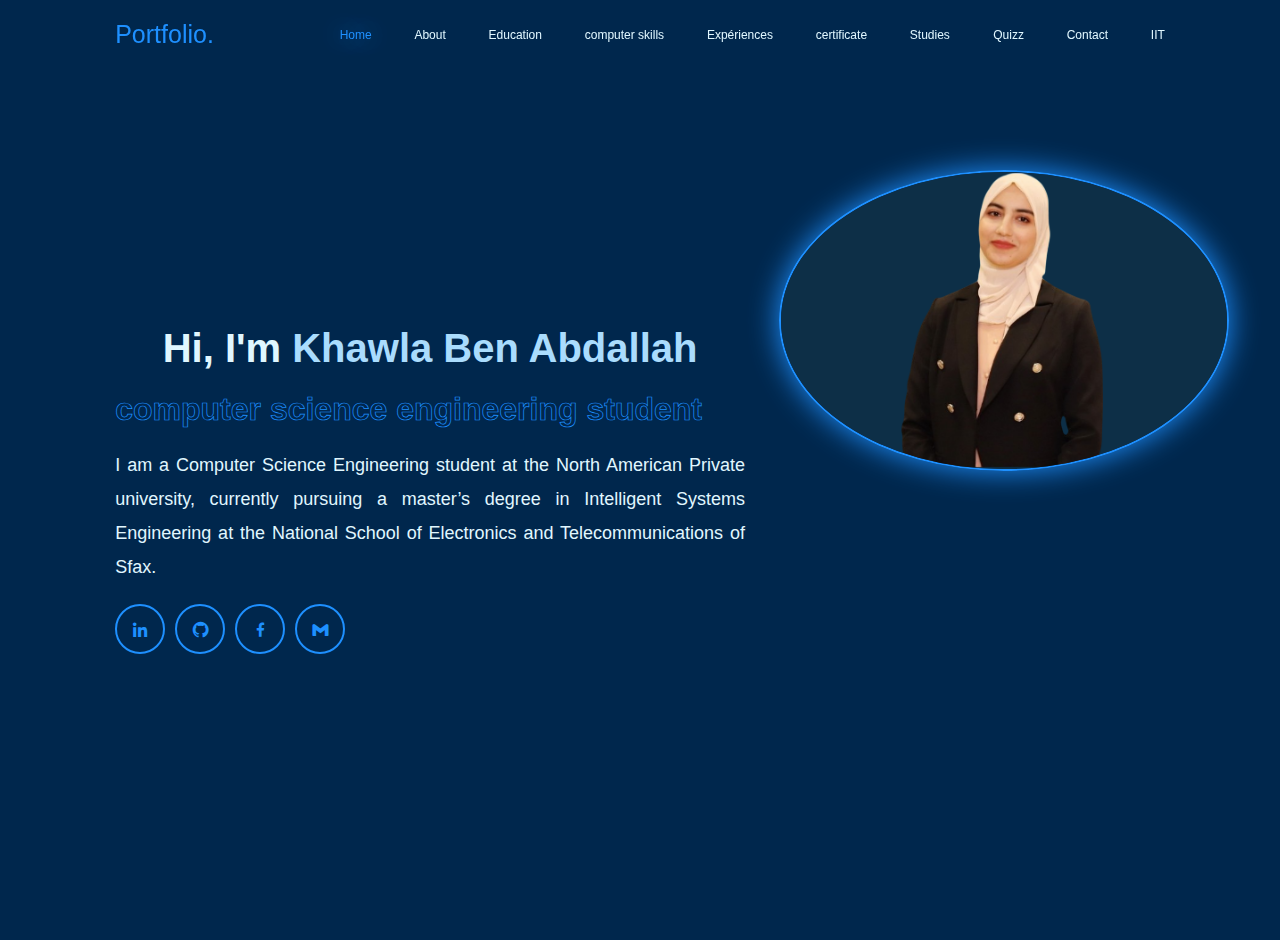
<file: index.html>
<!DOCTYPE html>
<html lang="fr">
<head>
    <meta charset="UTF-8">
    <meta name="viewport" content="width=device-width, initial-scale=1.0">
    <title>HOME </title>
    <link href='https://unpkg.com/boxicons@2.1.4/css/boxicons.min.css' rel='stylesheet'>

    <link rel="stylesheet" href="style.css">
</head>
<body>
   <header class="header">
    <p class="logo"><span>Portfolio.</span></p>
    <nav class="navbar">
        <a href="index.html" class="active">Home</a>
        <a href="about.html">About</a>
        <a href="education.html">Education</a>
        <a href="Skills.html">computer skills</a>
        <a href="experiences.html">Expériences</a>
        <a href="Certifications.html">certificate</a>
        <a href="Studies.html">Studies </a>
        <a href="Quizz.html">Quizz</a>
        <a href="Contact.html">Contact</a>
        <a href="IIT.html">IIT</a>
    </nav>
    
   </header>

   <section class="Home" id="Home">
    <div class="Home-content">
        <h1>Hi, I'm <span>Khawla Ben Abdallah</span></h1>
        <div class="text-animate">
            <h3>computer science engineering student</h3>
        </div>
        <p>I am a Computer Science Engineering student at the North American Private university, currently pursuing a master’s degree in Intelligent Systems Engineering at the National School of Electronics and Telecommunications of Sfax.</p>
        
        <div class="home-social">
            <a href="https://www.linkedin.com/feed/" target="_blank"><i class='bx bxl-linkedin'></i></a>
            <a href="https://github.com" target="_blank"><i class='bx bxl-github'></i></a>
            <a href="https://www.facebook.com/?locale=fr_FR" target="_blank"><i class='bx bxl-facebook'></i></a>
            <a href="https://mail.google.com/mail/u/0/?tab=rm&ogbl#inbox" target="_blank"><i class='bx bxl-gmail'></i></a>
        </div>
        

        <div class="home-img">
            <img src="img555.png" alt="">
        </div>
    </section>

</body>
</html>
</file>
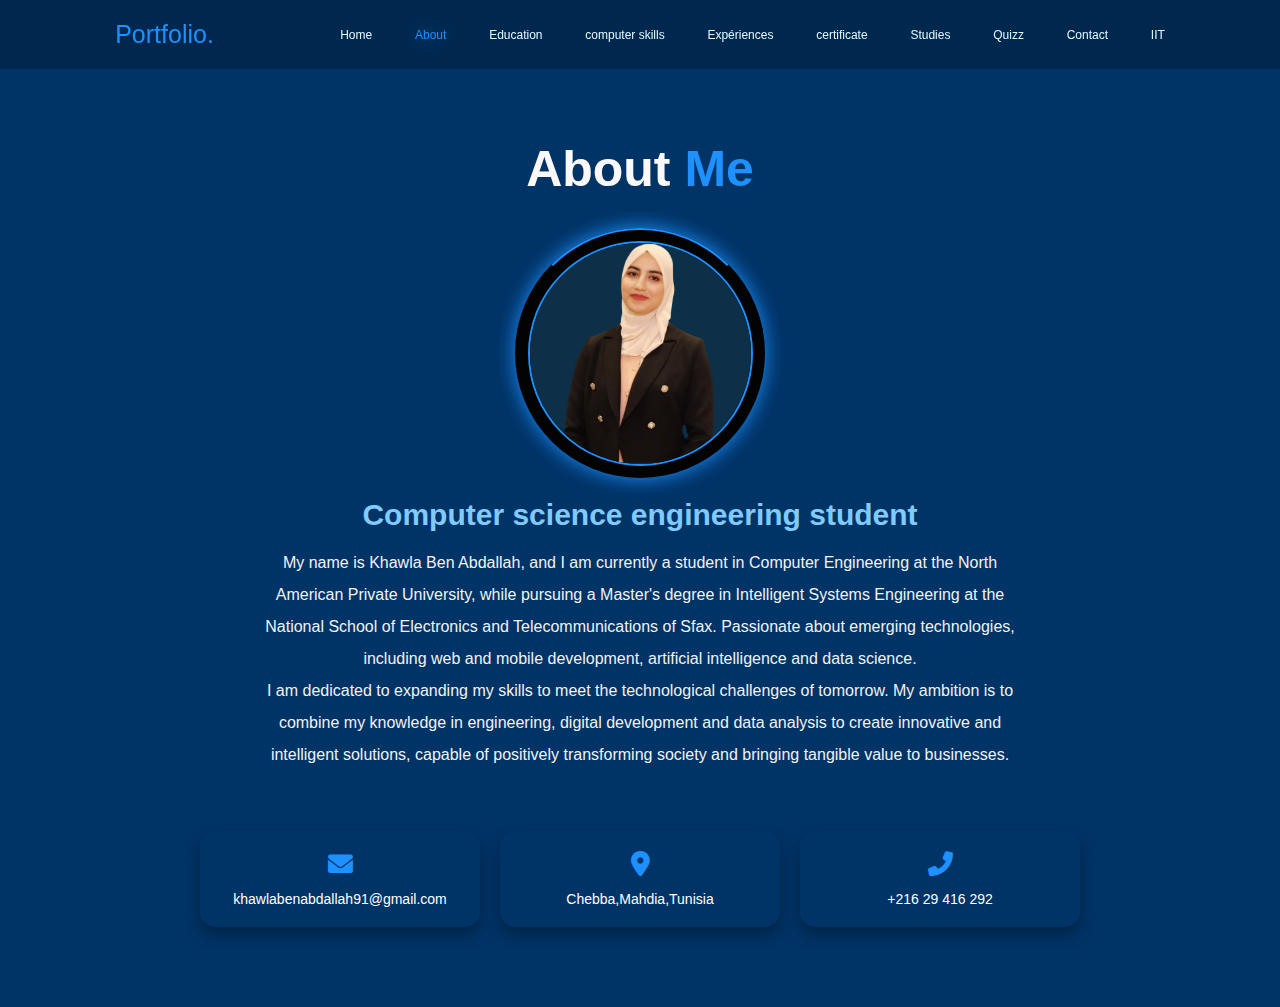
<file: about.html>
<!DOCTYPE html>
<html lang="en">
<head>
    <meta charset="UTF-8">
    <meta name="viewport" content="width=device-width, initial-scale=1.0">
    <link href="https://cdnjs.cloudflare.com/ajax/libs/font-awesome/6.0.0-beta3/css/all.min.css" rel="stylesheet">

    <link rel="stylesheet" href="style.css">
    <title>About</title>
</head>
<body>
    <header class="header">
        <a href="#" class="logo"><span>Portfolio.</span></a>
        <nav class="navbar">
            <a href="index.html" >Home</a>
            <a href="about.html" class="active">About</a>
            <a href="education.html">Education</a>
            <a href="Skills.html">computer skills</a>
            <a href="experiences.html">Expériences</a>
            <a href="Certifications.html">certificate</a>
            <a href="Studies.html">Studies</a>
            <a href="Quizz.html">Quizz</a>
            <a href="Contact.html">Contact</a>
            <a href="IIT.html">IIT</a>
        </nav>
    </header>
    <section class="about" id="about ">
        <h2 class="heading"> About<span> Me</span></h2>
        <div class="about-img"> 
            <img src="img555.png" alt="">
            <div class="circle-spin"></div>
        </div>
        <div class="about content">
            <h3>Computer science engineering student</h3>
            <p>My name is Khawla Ben Abdallah, and I am currently a student in Computer Engineering at the North American Private University, while pursuing a Master's degree in Intelligent Systems Engineering at the National School of Electronics and Telecommunications of Sfax. Passionate about emerging technologies, including web and mobile development, artificial intelligence and data science.
              <br>I am dedicated to expanding my skills to meet the technological challenges of tomorrow. My ambition is to combine my knowledge in engineering, digital development and data analysis to create innovative and intelligent solutions, capable of positively transforming society and bringing tangible value to businesses.</br></p>
        </div>

        <div class="contact-info">
            <div class="contact-item">
                <i class="fas fa-envelope"></i> <!-- Icône d'email -->
                <p>khawlabenabdallah91@gmail.com</p>
            </div>
            <div class="contact-item">
                <i class="fas fa-map-marker-alt"></i> <!-- Icône de localisation -->
                <p>Chebba,Mahdia,Tunisia</p>
            </div>
            <div class="contact-item">
                <i class="fas fa-phone-alt"></i> <!-- Icône de téléphone -->
                <p>+216 29 416 292</p>
            </div>
        </div>
    </section>
    
   
    
</body>
</html>
</file>
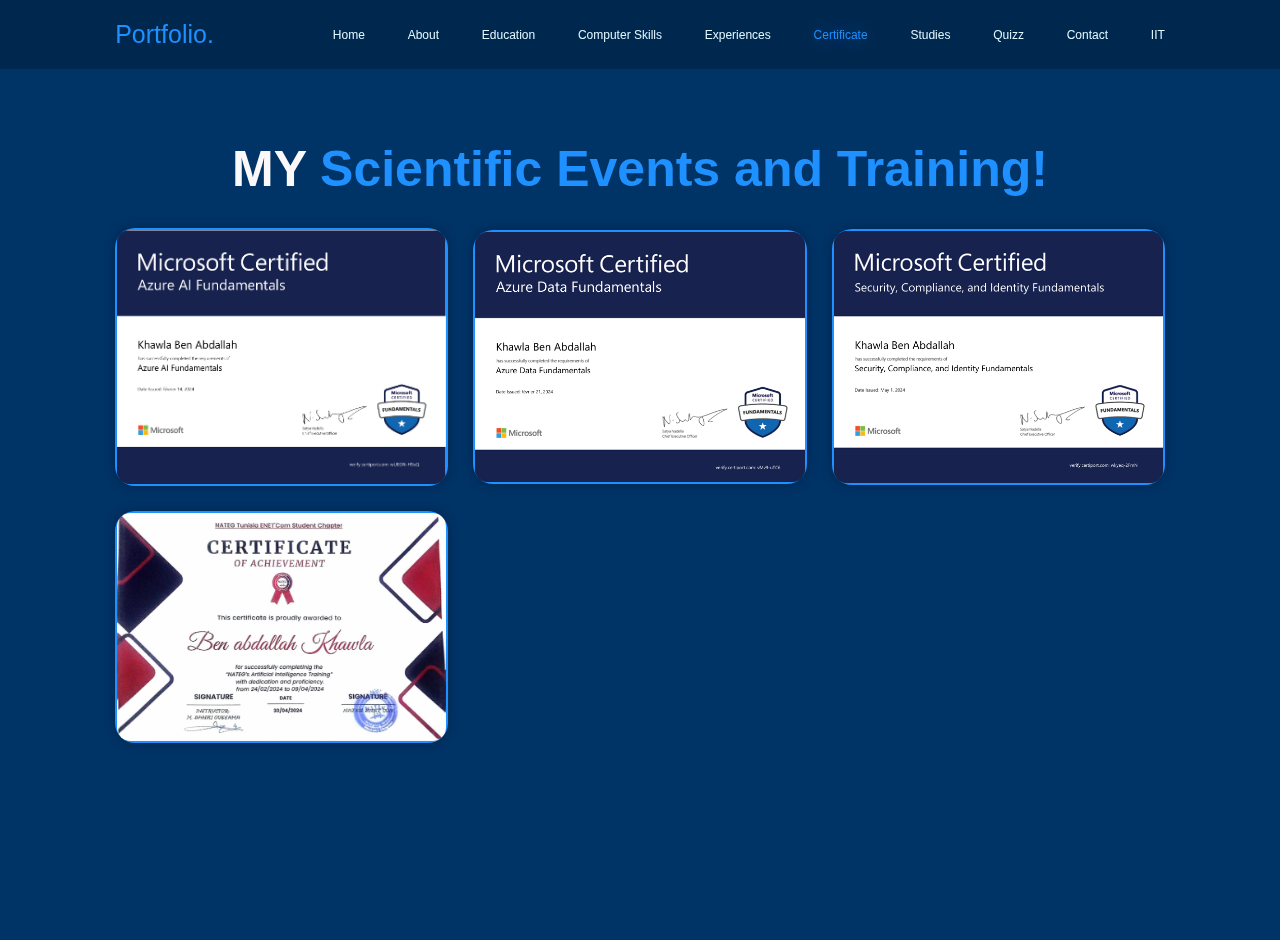
<file: Certifications.html>
<!DOCTYPE html>
<html lang="fr">
<head>
    <meta charset="UTF-8">
    <meta name="viewport" content="width=device-width, initial-scale=1.0">
    <title>Certification</title>
    <link href='https://unpkg.com/boxicons@2.1.4/css/boxicons.min.css' rel='stylesheet'>

    <link rel="stylesheet" href="style.css">
</head>
<body>
   <header class="header">
    <a href="#" class="logo"><span>Portfolio.</span></a>
    <nav class="navbar">
        <a href="index.html">Home</a>
        <a href="about.html">About</a>
        <a href="education.html">Education</a>
        <a href="skills.html">Computer Skills</a>
        <a href="experiences.html">Experiences</a>
        <a href="certifications.html" class="active">Certificate</a>
        <a href="Studies.html">Studies</a>
        <a href="quizz.html">Quizz</a>
        <a href="contact.html">Contact</a>
        <a href="iit.html">IIT</a>
    </nav>
    
   </header>
    <section class="certificat" id="certificat">
        <!-- Titre de la section -->
        <h2 class="heading">MY <span>Scientific Events and Training!</span></h2>
    
        <!-- Conteneur pour les certificats -->
        <div class="certif-container">
            <!-- Événement 1 -->
            <div class="certif-box">
                <img src="img8.png" alt="Azure AI Fundamentals Certification">
                <div class="certif-layer">
                    <h4>Azure AI Fundamentals</h4>
                    <p>This Microsoft certification has provided me with a strong foundation in AI concepts and Azure's AI services, empowering me to leverage AI technologies for business solutions.</p>
                    
                </div>
            </div>
    
            <!-- Événement 2 -->
            <div class="certif-box">
                <img src="img9.png" alt="Azure Data Fundamentals Certification">
                <div class="certif-layer">
                    <h4>Azure Data Fundamentals</h4>
                    <p>This certification has equipped me with a strong foundation in core data concepts and how they're implemented using Microsoft Azure data services.</p>
                    
                </div>
            </div>
    
            <!-- Événement 3 -->
            <div class="certif-box">
                <img src="img11.png" alt="Security, Compliance, and Identity Fundamentals Certification">
                <div class="certif-layer">
                    <h4>Security, Compliance, and Identity Fundamentals</h4>
                    <p>Security, Compliance, and Identity Fundamentals is an entry-level certification offered by Microsoft that provides foundational knowledge about security, compliance, and identity management in the context of Microsoft Azure and its services.</p>
                    
                </div>
            </div>
    
           
            <div class="certif-box">
                <img src="img45.jpg" alt="Artificial intelligence training">
                <div class="certif-layer">
                    <h4>Artificial Intelligence Training</h4>
                    <p>This certificate covers the fundamental principles, advanced techniques, and practical applications of AI. </p>
                    
                </div>
            </div>
        </div>
    </section>
    
</body>
</file>
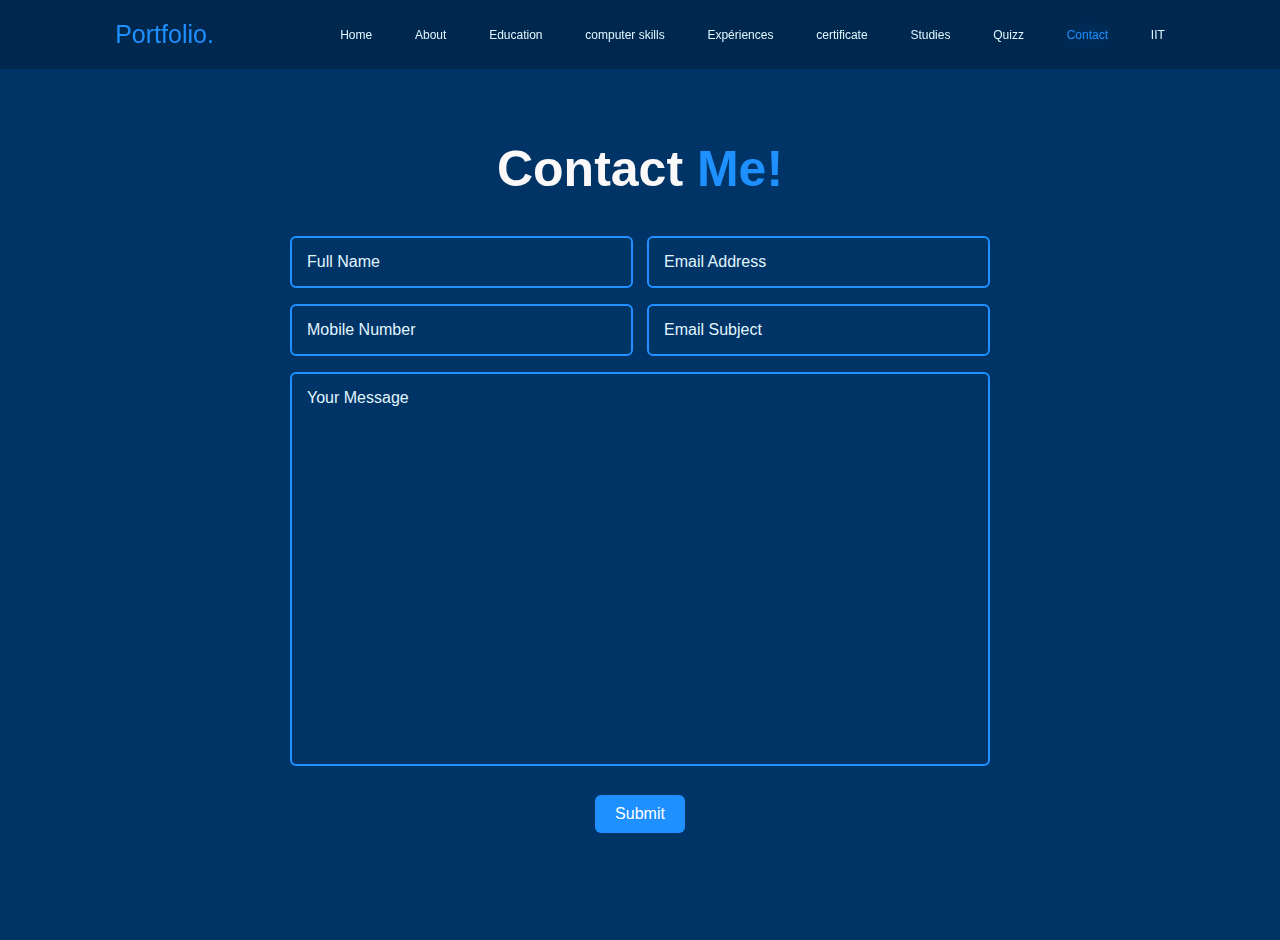
<file: Contact.html>
<!DOCTYPE html>
<html lang="en">
<head>
    <meta charset="UTF-8">
    <meta name="viewport" content="width=device-width, initial-scale=1.0">
    <link href="https://cdnjs.cloudflare.com/ajax/libs/font-awesome/6.0.0-beta3/css/all.min.css" rel="stylesheet">

    <link rel="stylesheet" href="style.css">
    <title>Contact</title>
</head>
<body>
    <header class="header">
        <a href="#" class="logo"><span>Portfolio.</span></a>
        <nav class="navbar">
            <a href="index.html" >Home</a>
            <a href="about.html">About</a>
            <a href="education.html">Education</a>
            <a href="Skills.html">computer skills</a>
            <a href="experiences.html">Expériences</a>
            <a href="Certifications.html">certificate</a>
            <a href="Studies.html">Studies</a>
            <a href="Quizz.html">Quizz</a>
            <a href="Contact.html" class="active">Contact</a>
            <a href="IIT.html">IIT</a>
        </nav>
    </header>
    <section class="contact" id="contact">
        <h2 class="heading">Contact <span>Me!</span></h2>
        <form action="#">
            <div class="input-box">
                <div class="input-field">
                    <input type="text" placeholder="Full Name" required>
                    <span class="focus"></span>
                </div>
                <div class="input-field">
                    <input type="text" placeholder="Email Address" required>
                    <span class="focus"></span>
                </div>
            </div>
    
            <div class="input-box">
                <div class="input-field">
                    <input type="number" placeholder="Mobile Number" required>
                    <span class="focus"></span>
                </div>
                <div class="input-field">
                    <input type="text" placeholder="Email Subject" required>
                    <span class="focus"></span>
                </div>
            </div>
    
            <div class="textarea-field">
                <textarea name="" id="" cols="100" rows="20" placeholder="Your Message" required></textarea>
                <span class="focus"></span>
            </div>
            
            <div class="btn-box">
                <button type="submit" class="btn">Submit</button>
            </div>
        </form>
    </section>

    <!-- Inclusion du script JavaScript -->
    <script src="cont.js"></script>
</body>
</html>
</file>
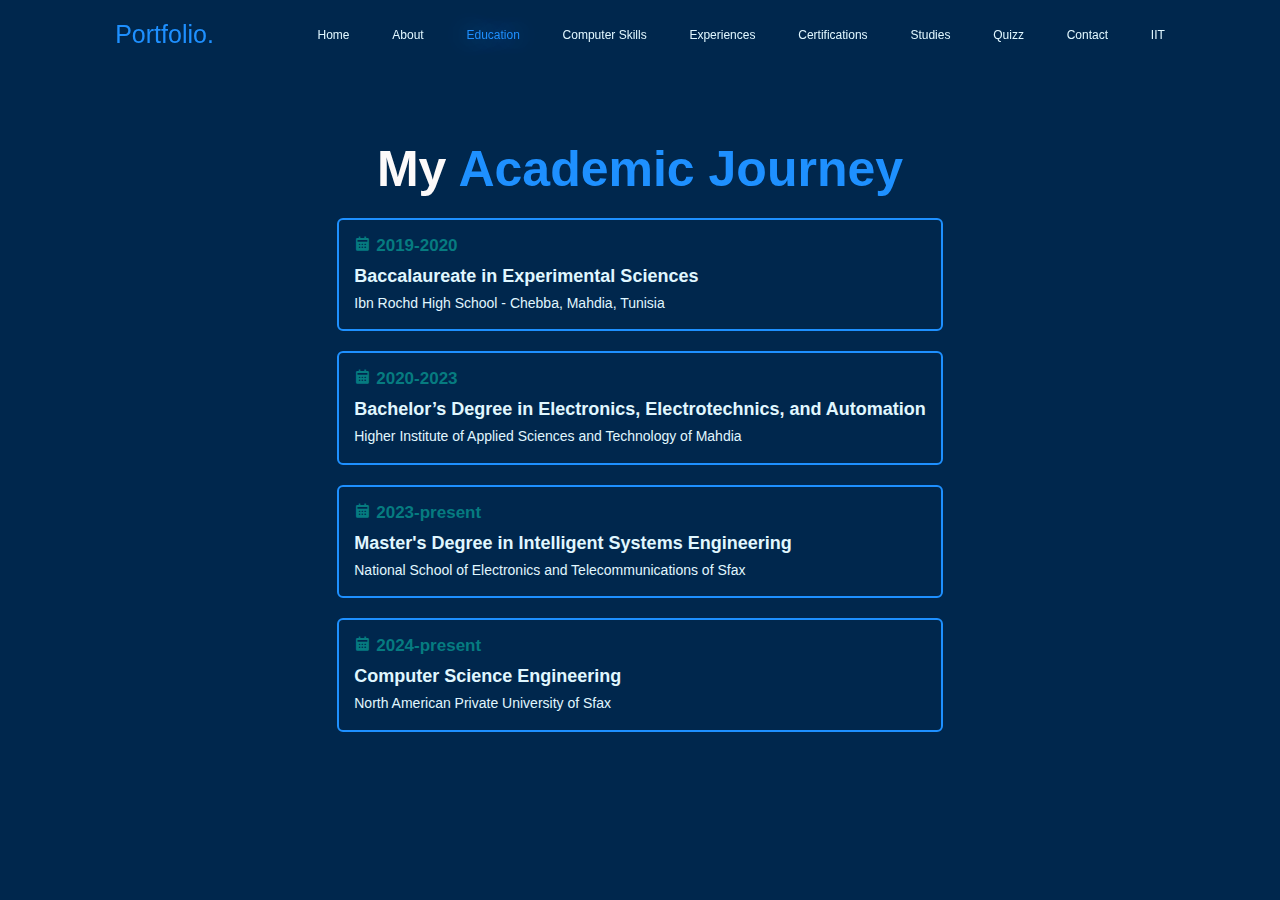
<file: education.html>
<!DOCTYPE html>
<html lang="fr">
<head>
    <meta charset="UTF-8">
    <meta name="viewport" content="width=device-width, initial-scale=1.0">
    <title>Education</title>
    <link href='https://unpkg.com/boxicons@2.1.4/css/boxicons.min.css' rel='stylesheet'>
    <link rel="stylesheet" href="style.css">
</head>
<body>
   <header class="header">
    <a href="#" class="logo"><span>Portfolio.</span></a>
    <nav class="navbar">
        <a href="index.html">Home</a>
        <a href="about.html">About</a>
        <a href="education.html" class="active">Education</a>
        <a href="Skills.html">Computer Skills</a>
        <a href="experiences.html">Experiences</a>
        <a href="Certifications.html">Certifications</a>
        <a href="Studies.html">Studies</a>
        <a href="Quizz.html">Quizz</a>
        <a href="Contact.html">Contact</a>
        <a href="IIT.html">IIT</a>
    </nav>
   </header>
   <section class="education" id="education">
    <h2 class="heading">My <span>Academic Journey</span></h2>
   
        <div class="education-box">
            <div class="education-content">
                <div class="content">
                    <div class="Year"><i class='bx bxs-calendar'></i>2019-2020</div>
                    <h3>Baccalaureate in Experimental Sciences</h3>
                    <p>Ibn Rochd High School - Chebba, Mahdia, Tunisia</p>
                </div>
            </div>

            <div class="education-content">
                <div class="content">
                    <div class="Year"><i class='bx bxs-calendar'></i>2020-2023</div>
                    <h3>Bachelor’s Degree in Electronics, Electrotechnics, and Automation</h3>
                    <p>Higher Institute of Applied Sciences and Technology of Mahdia</p>
                </div>
            </div>

            <div class="education-content">
                <div class="content">
                    <div class="Year"><i class='bx bxs-calendar'></i>2023-present</div>
                    <h3>Master's Degree in Intelligent Systems Engineering</h3>
                    <p>National School of Electronics and Telecommunications of Sfax</p>
                </div>
            </div>

            <div class="education-content">
                <div class="content">
                    <div class="Year"><i class='bx bxs-calendar'></i>2024-present</div>
                    <h3>Computer Science Engineering</h3>
                    <p>North American Private University of Sfax</p>
                </div>
            </div>
        </div>
    </section>
</body>
</html>
</file>
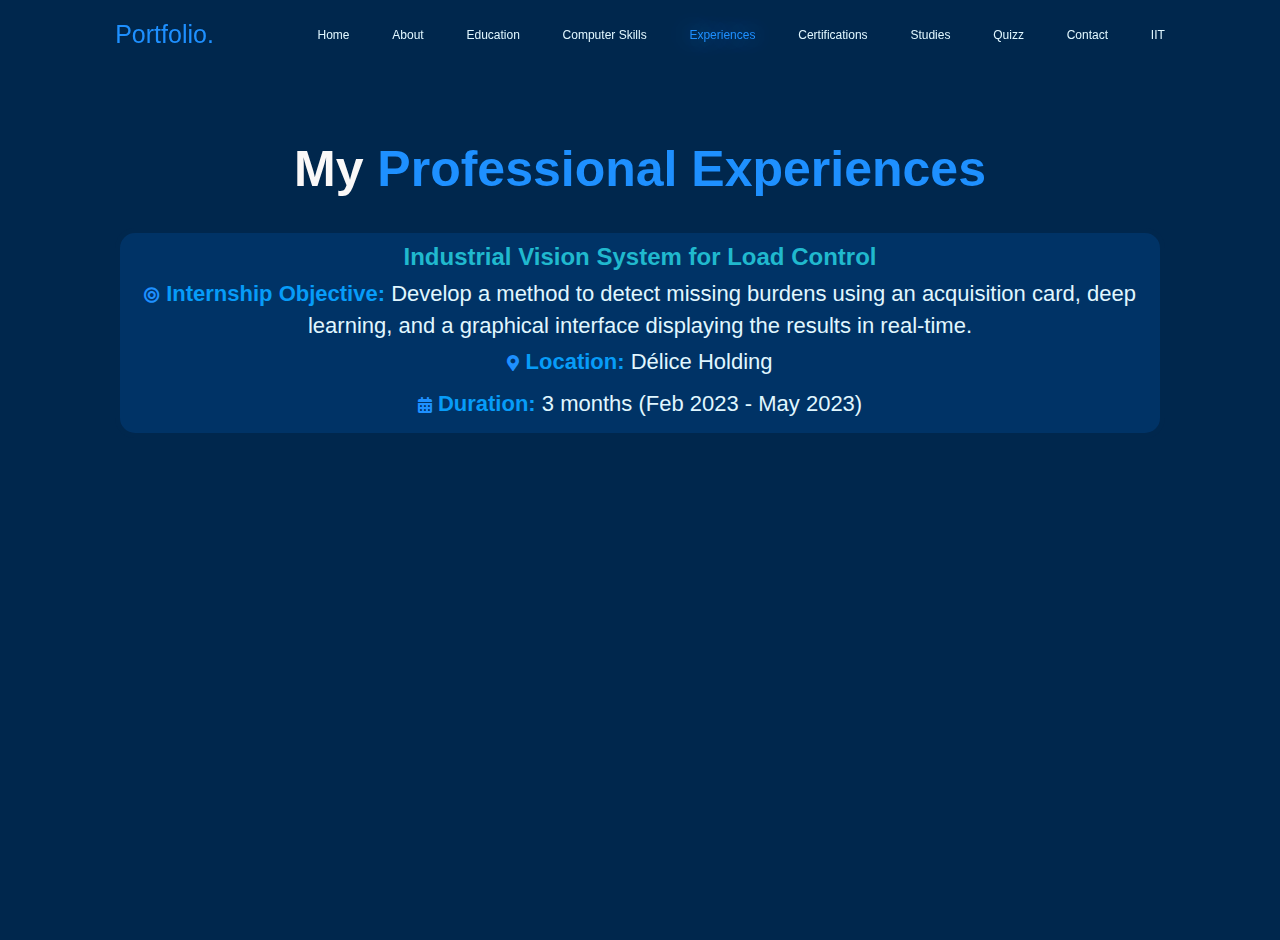
<file: experiences.html>
<!DOCTYPE html>
<html lang="fr">
<head>
    <meta charset="UTF-8">
    <meta name="viewport" content="width=device-width, initial-scale=1.0">
    <title>Experiences</title>
    <link href='https://unpkg.com/boxicons@2.1.4/css/boxicons.min.css' rel='stylesheet'>
    <link rel="stylesheet" href="https://cdnjs.cloudflare.com/ajax/libs/font-awesome/5.15.4/css/all.min.css">
    <link rel="stylesheet" href="style.css">
</head>
<body>
   <header class="header">
    <a href="#" class="logo"><span>Portfolio.</span></a>
    <nav class="navbar">
        <a href="index.html">Home</a>
        <a href="about.html">About</a>
        <a href="education.html">Education</a>
        <a href="Skills.html">Computer Skills</a>
        <a href="experiences.html" class="active">Experiences</a>
        <a href="Certifications.html">Certifications</a>
        <a href="Studies.html">Studies</a>
        <a href="Quizz.html">Quizz</a>
        <a href="Contact.html">Contact</a>
        <a href="IIT.html">IIT</a>
    </nav>
   </header>

   <section class="experience" id="experience">
    <h2 class="heading">My <span>Professional Experiences</span></h2>
    <div class="exper-container">
        <div class="exper-box">
            <h3>Industrial Vision System for Load Control</h3>
            <p>
                <i class="fas fa-bullseye"></i> 
                <strong>Internship Objective:</strong> Develop a method to detect missing burdens using an acquisition card, deep learning, and a graphical interface displaying the results in real-time.
            </p>
            <p>
                <i class="fas fa-map-marker-alt"></i> 
                <strong>Location:</strong> Délice Holding
            </p>
            <p>
                <i class="fas fa-calendar-alt"></i> 
                <strong>Duration:</strong> 3 months (Feb 2023 - May 2023)
            </p>
        </div>
    </div>
   </section>
</body>
</html>
</file>
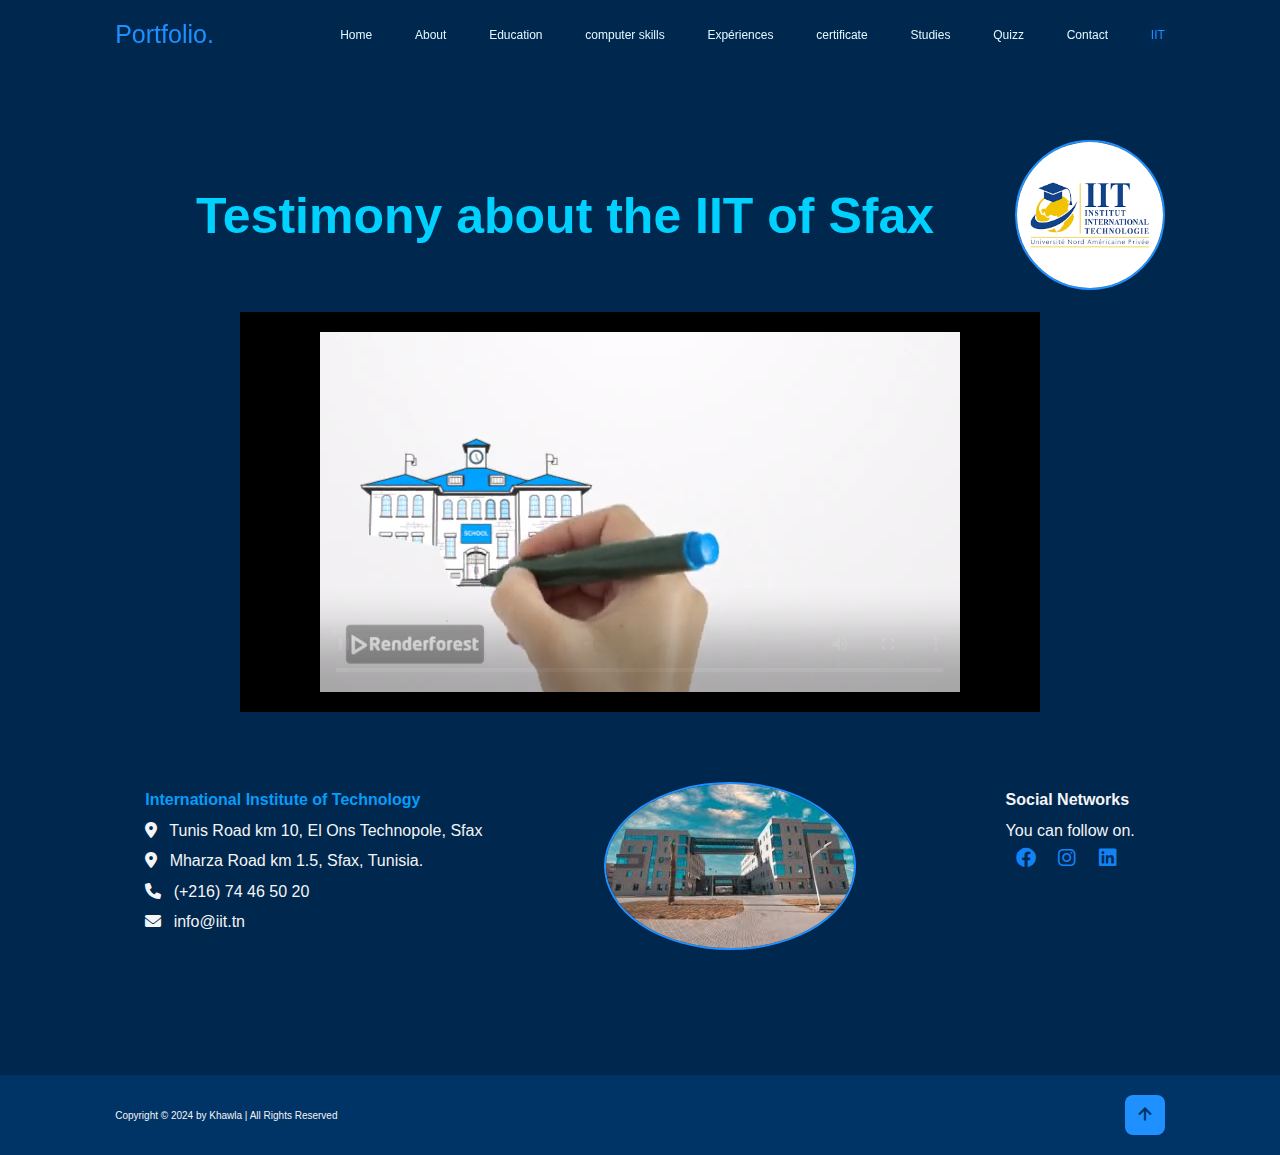
<file: IIT.html>
<!DOCTYPE html>
<html lang="en">
<head>
    <meta charset="UTF-8">
    <meta name="viewport" content="width=device-width, initial-scale=1.0">
    <link href="https://cdnjs.cloudflare.com/ajax/libs/font-awesome/6.0.0-beta3/css/all.min.css" rel="stylesheet">
    <link href='https://unpkg.com/boxicons@2.1.4/css/boxicons.min.css' rel='stylesheet'>

    <link rel="stylesheet" href="style.css">
    <title>IIT</title>
</head>
<body>
    <header class="header">
        <p class="logo"><span>Portfolio.</span></p>
        <nav class="navbar">
            <a href="index.html" >Home</a>
            <a href="about.html">About</a>
            <a href="education.html">Education</a>
            <a href="Skills.html">computer skills</a>
            <a href="experiences.html">Expériences</a>
            <a href="Certifications.html">certificate</a>
            <a href="Studies.html">Studies</a>
            <a href="Quizz.html">Quizz</a>
            <a href="Contact.html">Contact</a>
            <a href="IIT.html"class="active">IIT</a>
        </nav>
    </header>
    <section class="iit-section">
        <div class="title-container">
            <h1>Testimony about the IIT of Sfax</h1>
            <div class="logo-container">
                <img src="téléchargement.png" alt="Logo IIT">
            </div>
        </div>
       

        <div class="video-container">
            <iframe 
                src="Whiteboard Animation Toolkit_free (1).mp4" 
                frameborder="0" 
                allowfullscreen>
            </iframe>
        </div>
        

        
        <div class="iit-content">
            <!-- Partie gauche : Information de contact -->
            <div class="iit-left">
                <p><strong>International Institute of Technology</strong></p>
                <p><i class="fa-solid fa-location-dot"></i> Tunis Road km 10, El Ons Technopole, Sfax</p>
                <p><i class="fa-solid fa-location-dot"></i> Mharza Road km 1.5, Sfax, Tunisia.</p>
                <p><i class="fa-solid fa-phone"></i> (+216) 74 46 50 20</p>
                <p><i class="fa-solid fa-envelope"></i> info@iit.tn</p>
            </div>
        
            <!-- Partie centrale : Logo et slogan -->
            <div class="iit-center">
                <img src="images.jpg" alt="Logo IIT">
            </div>
        
            <!-- Partie droite : Réseaux sociaux -->
            <div class="iit-right">
                <h3>Social Networks</h3>
                <p>You can follow on.</p>
                <div class="social-icons">
                    <a href="https://www.facebook.com/iitsfax"  target="_blank"><i class="fa-brands fa-facebook fa-2x"></i></a>
                    <a href="https://www.instagram.com/iit_sfax/" target="_blank"><i class="fa-brands fa-instagram fa-2x"></i></a>
                    <a href="https://www.linkedin.com/company/iitsfax/posts/?feedView=all"  target="_blank"><i class="fa-brands fa-linkedin fa-2x"></i></a>
                  
                
                </div>
            </div>
        </div>
        
    </section>
    <footer class="footer">
        <div class="footer-text">
            <p>Copyright &copy; 2024 by Khawla | All Rights Reserved</p>
        </div>
        <div class="footer-iconTop">
            <a href="index.html"> <!-- Remplace #index par index.html -->
                <i class='bx bx-up-arrow-alt'></i>
            </a>
        </div>
        
    </footer>
</body>
</html>
</file>
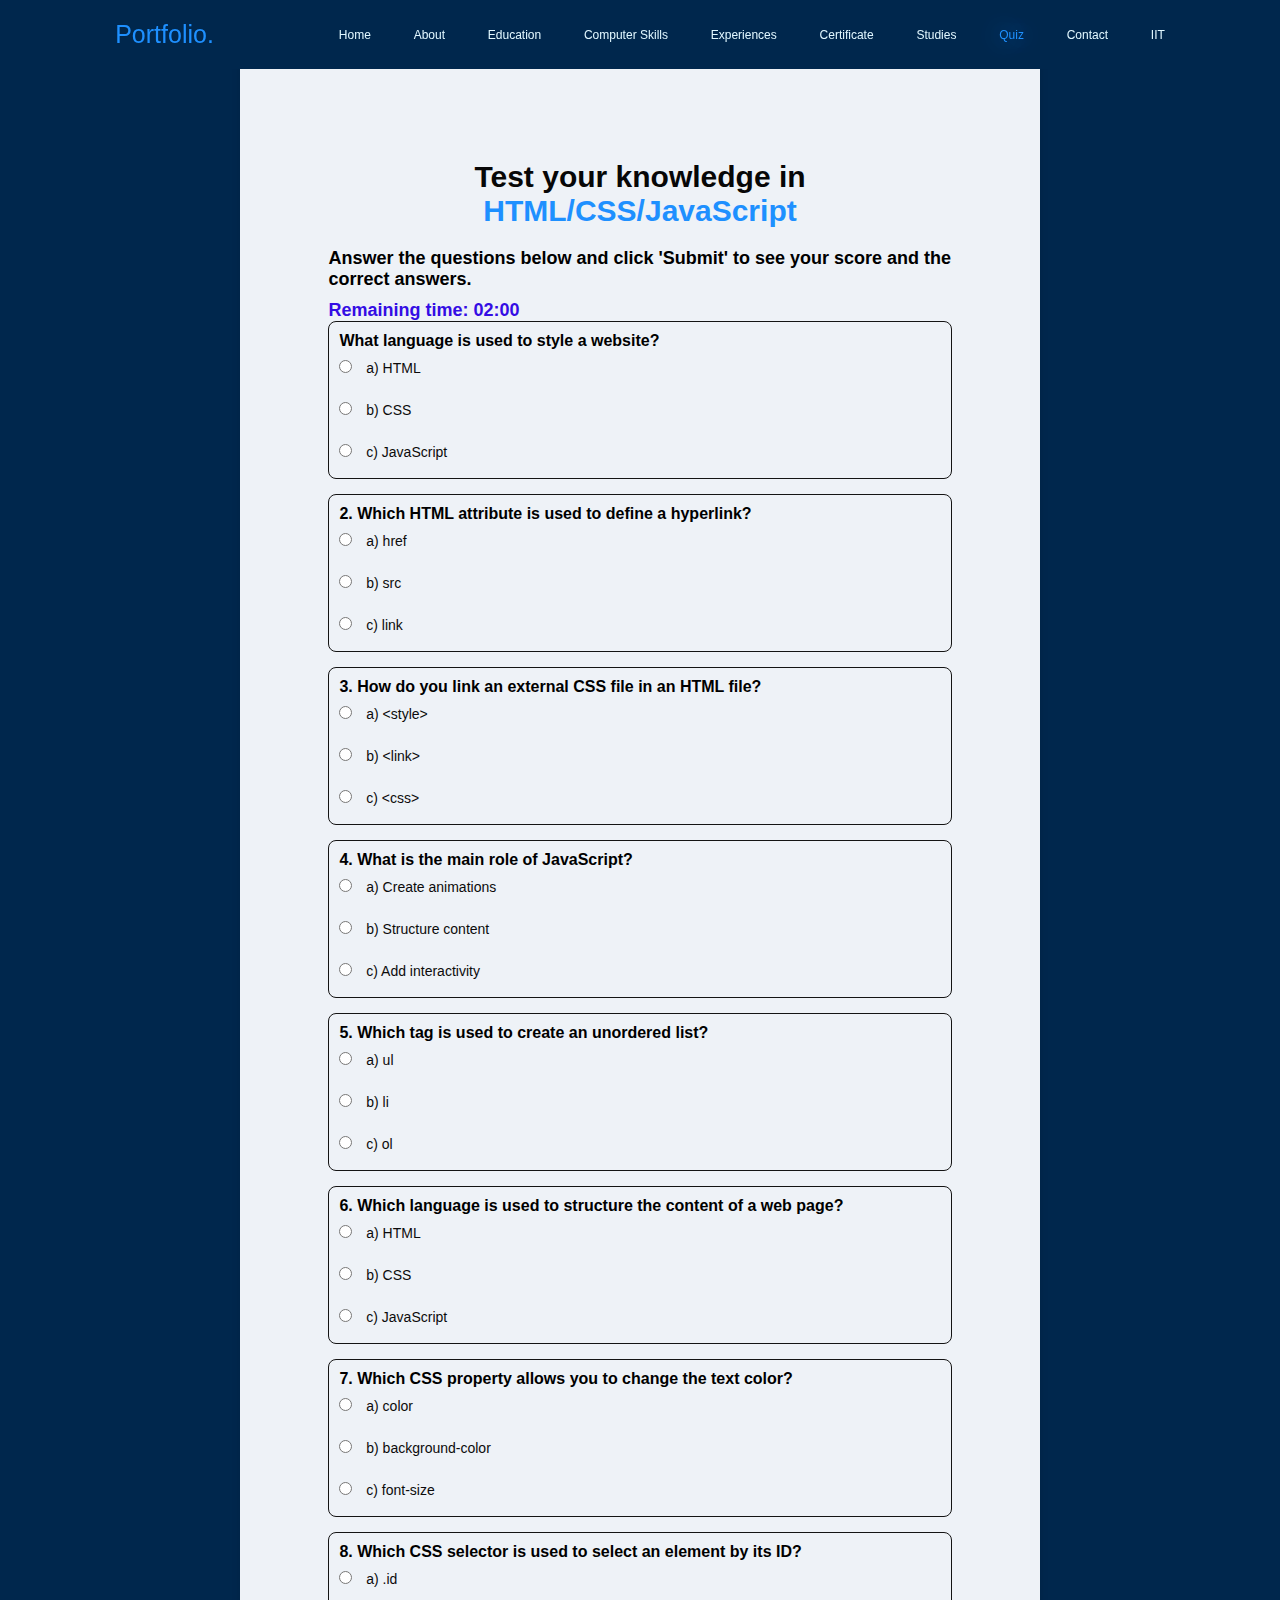
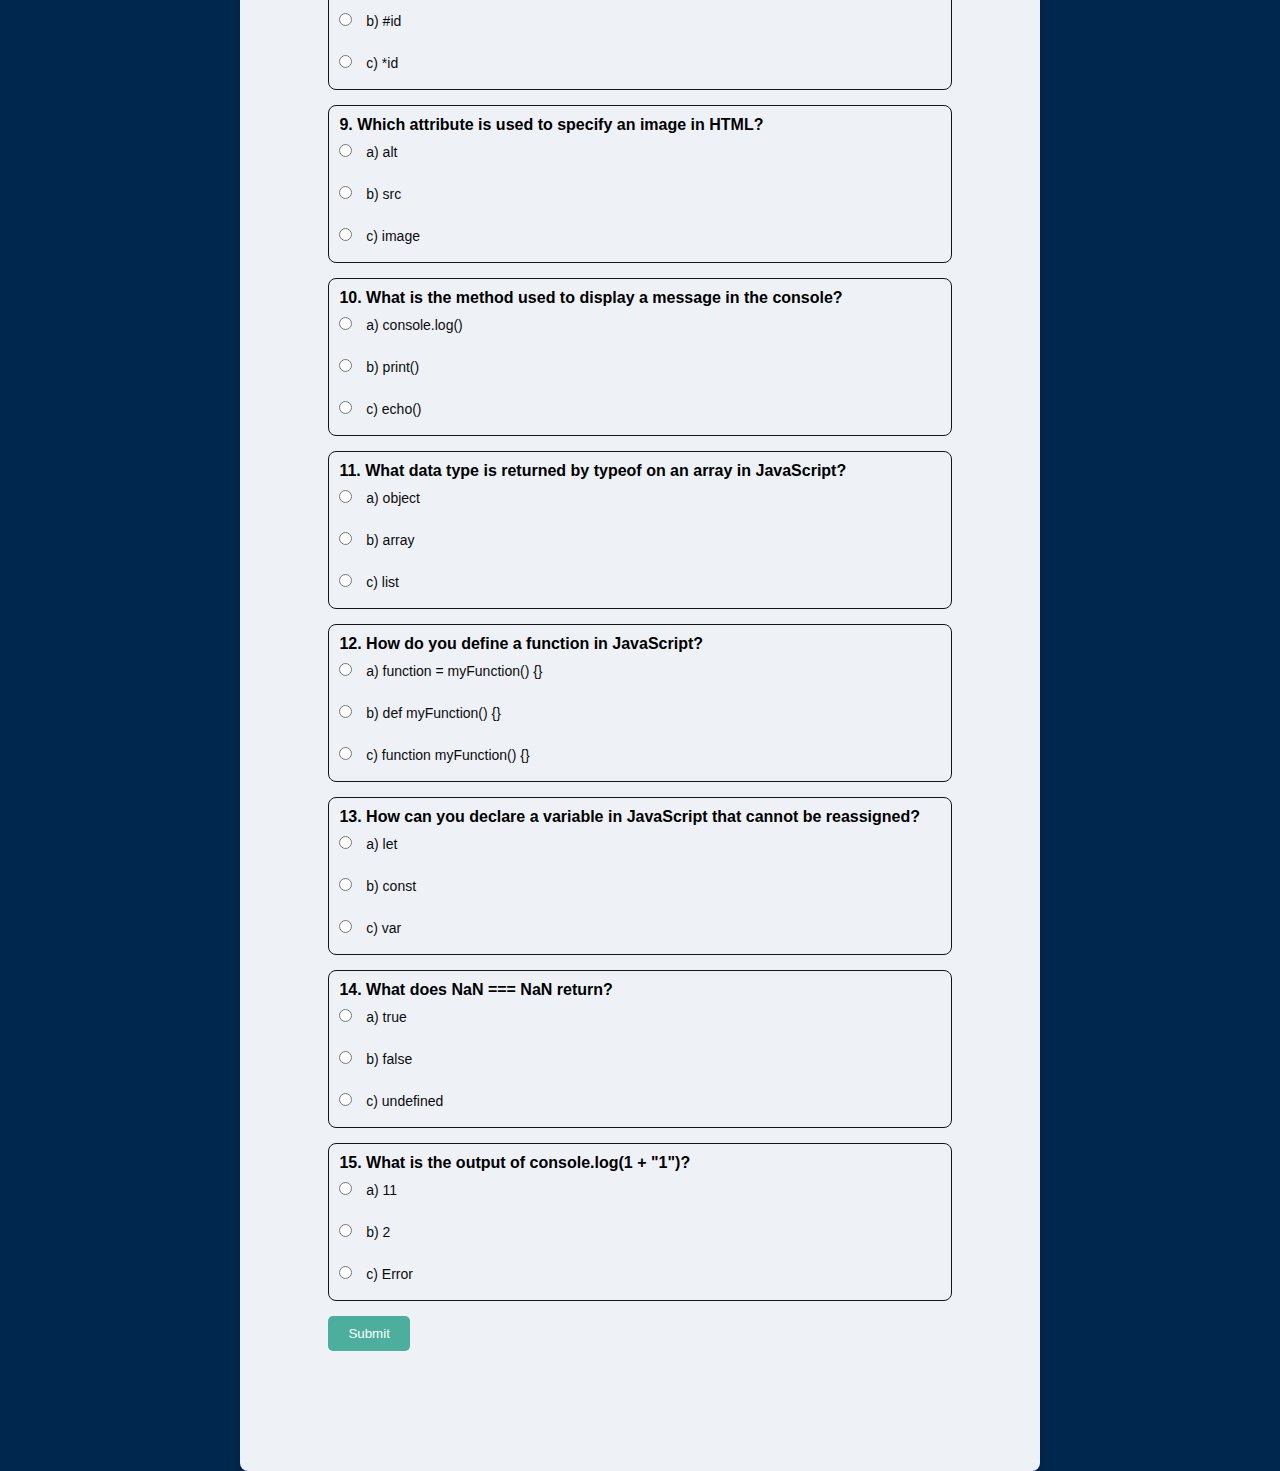
<file: Quizz.html>
<!DOCTYPE html>
<html lang="en">
<head>
    <meta charset="UTF-8">




<!DOCTYPE html>
<html lang="en">
<head>
    <meta charset="UTF-8">
    <meta name="viewport" content="width=device-width, initial-scale=1.0">
    <link href="https://cdnjs.cloudflare.com/ajax/libs/font-awesome/6.0.0-beta3/css/all.min.css" rel="stylesheet">
    <link rel="stylesheet" href="style.css">
    <title>Quiz </title>
</head>
<body>
    <!-- Header -->
    <header class="header">
        <a href="#" class="logo"><span>Portfolio.</span></a>
        <nav class="navbar">
            <a href="index.html" >Home</a>
            <a href="about.html">About</a>
            <a href="education.html">Education</a>
            <a href="Skills.html">Computer Skills</a>
            <a href="experiences.html">Experiences</a>
            <a href="Certifications.html">Certificate</a>
            <a href="Studies.html">Studies</a>
            <a href="Quizz.html" class="active">Quiz</a>
            <a href="Contact.html">Contact</a>
            <a href="IIT.html">IIT</a>
        </nav>
    </header>

    <main>
        <!-- Quiz Section Title -->
        <section class="quiz-section" id="quiz-section">
         <h2 class="test">Test your knowledge in <span>HTML/CSS/JavaScript</span></h2>
         <div class="quiz-container">
             <!-- Quiz Form -->
             <form id="quiz-form">
                 <h4>Answer the questions below and click 'Submit' to see your score and the correct answers.</h4>
                 <p id="timer">Remaining time: 02:00</p>
                 <div id="question-1" class="question">
                    <p>What language is used to style a website?</p>
                    <label><input type="radio" name="q1" value="a"> a) HTML</label><br>
                    <label><input type="radio" name="q1" value="b"> b) CSS</label><br>
                    <label><input type="radio" name="q1" value="c"> c) JavaScript</label>
                </div>
                
                <div id="question-2" class="question">
                    <p>2. Which HTML attribute is used to define a hyperlink?</p>
                    <label><input type="radio" name="q2" value="a"> a) href</label><br>
                    <label><input type="radio" name="q2" value="b"> b) src</label><br>
                    <label><input type="radio" name="q2" value="c"> c) link</label>
                </div>
                
                <div id="question-3" class="question">
                    <p>3. How do you link an external CSS file in an HTML file?</p>
                    <label><input type="radio" name="q3" value="a"> a) &lt;style&gt;</label><br>
                    <label><input type="radio" name="q3" value="b"> b) &lt;link&gt;</label><br>
                    <label><input type="radio" name="q3" value="c"> c) &lt;css&gt;</label>
                </div>
                
                <div id="question-4" class="question">
                    <p>4. What is the main role of JavaScript?</p>
                    <label><input type="radio" name="q4" value="a"> a) Create animations</label><br>
                    <label><input type="radio" name="q4" value="b"> b) Structure content</label><br>
                    <label><input type="radio" name="q4" value="c"> c) Add interactivity</label>
                </div>
                
                <div id="question-5" class="question">
                    <p>5. Which tag is used to create an unordered list?</p>
                    <label><input type="radio" name="q5" value="a"> a) ul</label><br>
                    <label><input type="radio" name="q5" value="b"> b) li</label><br>
                    <label><input type="radio" name="q5" value="c"> c) ol</label>
                </div>
                
                <div id="question-6" class="question">
                    <p>6. Which language is used to structure the content of a web page?</p>
                    <label><input type="radio" name="q6" value="a"> a) HTML</label><br>
                    <label><input type="radio" name="q6" value="b"> b) CSS</label><br>
                    <label><input type="radio" name="q6" value="c"> c) JavaScript</label>
                </div>
                
                <div id="question-7" class="question">
                    <p>7. Which CSS property allows you to change the text color?</p>
                    <label><input type="radio" name="q7" value="a"> a) color</label><br>
                    <label><input type="radio" name="q7" value="b"> b) background-color</label><br>
                    <label><input type="radio" name="q7" value="c"> c) font-size</label>
                </div>
                
                <div id="question-8" class="question">
                    <p>8. Which CSS selector is used to select an element by its ID?</p>
                    <label><input type="radio" name="q8" value="a"> a) .id</label><br>
                    <label><input type="radio" name="q8" value="b"> b) #id</label><br>
                    <label><input type="radio" name="q8" value="c"> c) *id</label>
                </div>
                
                <div id="question-9" class="question">
                    <p>9. Which attribute is used to specify an image in HTML?</p>
                    <label><input type="radio" name="q9" value="a"> a) alt</label><br>
                    <label><input type="radio" name="q9" value="b"> b) src</label><br>
                    <label><input type="radio" name="q9" value="c"> c) image</label>
                </div>
                
                <div id="question-10" class="question">
                    <p>10. What is the method used to display a message in the console?</p>
                    <label><input type="radio" name="q10" value="a"> a) console.log()</label><br>
                    <label><input type="radio" name="q10" value="b"> b) print()</label><br>
                    <label><input type="radio" name="q10" value="c"> c) echo()</label>
                </div>
                
                <div id="question-11" class="question">
                    <p>11. What data type is returned by typeof on an array in JavaScript?</p>
                    <label><input type="radio" name="q11" value="a"> a) object</label><br>
                    <label><input type="radio" name="q11" value="b"> b) array</label><br>
                    <label><input type="radio" name="q11" value="c"> c) list</label>
                </div>
                
                <div id="question-12" class="question">
                    <p>12. How do you define a function in JavaScript?</p>
                    <label><input type="radio" name="q12" value="a"> a) function = myFunction() {}</label><br>
                    <label><input type="radio" name="q12" value="b"> b) def myFunction() {}</label><br>
                    <label><input type="radio" name="q12" value="c"> c) function myFunction() {}</label>
                </div>
                
                <div id="question-13" class="question">
                    <p>13. How can you declare a variable in JavaScript that cannot be reassigned?</p>
                    <label><input type="radio" name="q13" value="a"> a) let</label><br>
                    <label><input type="radio" name="q13" value="b"> b) const</label><br>
                    <label><input type="radio" name="q13" value="c"> c) var</label>
                </div>
                
                <div id="question-14" class="question">
                    <p>14. What does <code>NaN === NaN</code> return?</p>
                    <label><input type="radio" name="q14" value="a"> a) true</label><br>
                    <label><input type="radio" name="q14" value="b"> b) false</label><br>
                    <label><input type="radio" name="q14" value="c"> c) undefined</label>
                </div>
                
                <div id="question-15" class="question">
                    <p>15. What is the output of <code>console.log(1 + "1")</code>?</p>
                    <label><input type="radio" name="q15" value="a"> a) 11</label><br>
                    <label><input type="radio" name="q15" value="b"> b) 2</label><br>
                    <label><input type="radio" name="q15" value="c"> c) Error</label>
                </div>
                
           
            <button type="button" id="submit-btn">Submit</button>
        </form>
    
        <div id="result"></div>
        
    </main>

    <script src="quiz.js"></script>
</body>
</html>
</file>
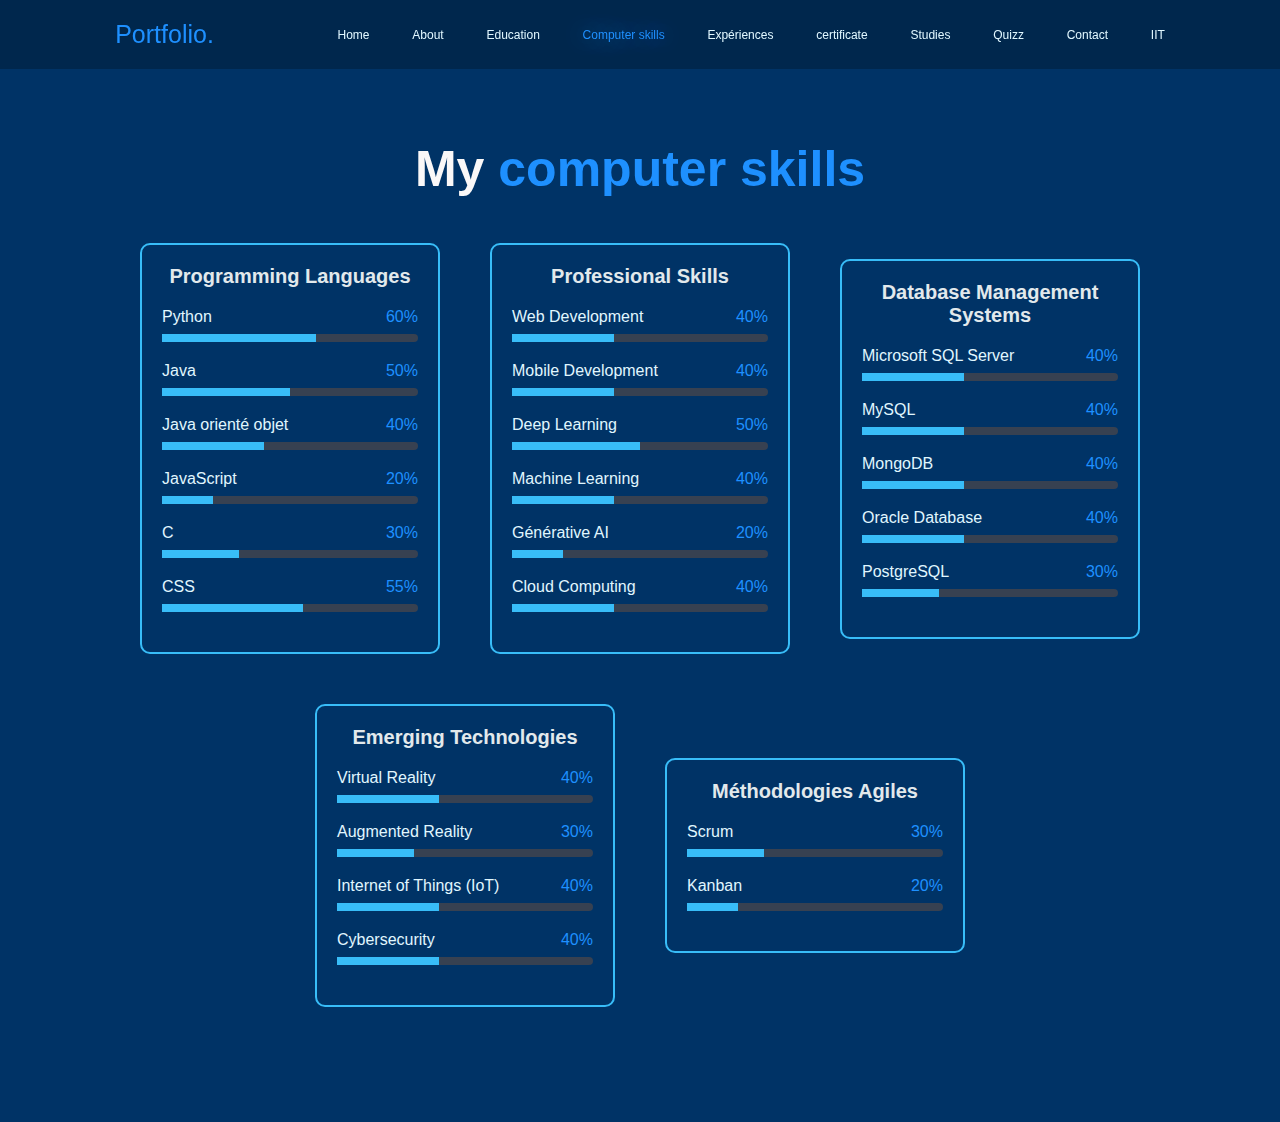
<file: Skills.html>
<!DOCTYPE html>
<html lang="en">
<head>
    <meta charset="UTF-8">
    <meta name="viewport" content="width=device-width, initial-scale=1.0">
    <link href="https://cdnjs.cloudflare.com/ajax/libs/font-awesome/6.0.0-beta3/css/all.min.css" rel="stylesheet">
    <link rel="stylesheet" href="style.css">
    <title>Skills</title>
</head>
<body>
    <header class="header">
        <a href="#" class="logo"><span>Portfolio.</span></a>
        <nav class="navbar">
            <a href="index.html" >Home</a>
            <a href="about.html">About</a>
            <a href="education.html">Education</a>
            <a href="Skills.html"class="active">Computer skills</a>
            <a href="experiences.html">Expériences</a>
            <a href="Certifications.html">certificate</a>
            <a href="Studies.html">Studies</a>
            <a href="Quizz.html">Quizz</a>
            <a href="Contact.html">Contact</a>
            <a href="IIT.html">IIT</a>
        </nav>
    </header>
    <section class="skills" id="skills">
        <h2 class="heading">My <span>computer skills</span></h2>
        <div class="skills-rows">
            <!-- Programming Languages -->
            <div class="skills-container">
                <h2>Programming Languages</h2>
                <div class="skill">
                    <p>Python <span>60%</span></p>
                    <div class="progress">
                        <div class="progress-bar" style="width: 60%;"></div>
                    </div>
                </div>
                <div class="skill">
                    <p>Java <span>50%</span></p>
                    <div class="progress">
                        <div class="progress-bar" style="width: 50%;"></div>
                    </div>
                </div>
                <div class="skill">
                    <p>Java orienté objet <span>40%</span></p>
                    <div class="progress">
                        <div class="progress-bar" style="width: 40%;"></div>
                    </div>
                </div>
                <div class="skill">
                    <p>JavaScript <span>20%</span></p>
                    <div class="progress">
                        <div class="progress-bar" style="width: 20%;"></div>
                    </div>
                </div>
                <div class="skill">
                    <p>C <span>30%</span></p>
                    <div class="progress">
                        <div class="progress-bar" style="width: 30%;"></div>
                    </div>
                </div>
                <div class="skill">
                    <p>CSS <span>55%</span></p>
                    <div class="progress">
                        <div class="progress-bar" style="width: 55%;"></div>
                    </div>
                </div>
            </div>
            


            <!-- Professional Skills -->
            <div class="skills-container">
                <h2>Professional Skills</h2>
                <div class="skill">
                    <p>Web Development <span>40%</span></p>
                    <div class="progress">
                        <div class="progress-bar" style="width: 40%;"></div>
                    </div>
                </div>
                <div class="skill">
                    <p>Mobile Development <span>40%</span></p>
                    <div class="progress">
                        <div class="progress-bar" style="width: 40%;"></div>
                    </div>
                </div>
                <div class="skill">
                    <p>Deep Learning <span>50%</span></p>
                    <div class="progress">
                        <div class="progress-bar" style="width: 50%;"></div>
                    </div>
                </div>
                <div class="skill">
                    <p>Machine Learning <span>40%</span></p>
                    <div class="progress">
                        <div class="progress-bar" style="width: 40%;"></div>
                    </div>
                </div>
                <div class="skill">
                    <p> Générative AI <span>20%</span></p>
                    <div class="progress">
                        <div class="progress-bar" style="width: 20%;"></div>
                    </div>
                </div>
                <div class="skill">
                    <p> Cloud Computing <span>40%</span></p>
                    <div class="progress">
                        <div class="progress-bar" style="width: 40%;"></div>
                    </div>
                </div>
            </div>

            <!-- Database Management Systems -->
            <div class="skills-container">
                <h2>Database Management Systems</h2>
                <div class="skill">
                    <p>Microsoft SQL Server <span>40%</span></p>
                    <div class="progress">
                        <div class="progress-bar" style="width: 40%;"></div>
                    </div>
                </div>
                <div class="skill">
                    <p>MySQL <span>40%</span></p>
                    <div class="progress">
                        <div class="progress-bar" style="width: 40%;"></div>
                    </div>
                </div>
                <div class="skill">
                    <p>MongoDB <span>40%</span></p>
                    <div class="progress">
                        <div class="progress-bar" style="width: 40%;"></div>
                    </div>
                </div>
                <div class="skill">
                    <p>Oracle Database <span>40%</span></p>
                    <div class="progress">
                        <div class="progress-bar" style="width: 40%;"></div>
                    </div>
                </div>
                <div class="skill">
                    <p>PostgreSQL <span>30%</span></p>
                    <div class="progress">
                        <div class="progress-bar" style="width: 30%;"></div>
                    </div>
                </div>
            </div>


            <!-- Emerging Technologies -->
            <div class="skills-container">
                <h2>Emerging Technologies</h2>
                <div class="skill">
                    <p>Virtual Reality <span>40%</span></p>
                    <div class="progress">
                        <div class="progress-bar" style="width: 40%;"></div>
                    </div>
                </div>
                <div class="skill">
                    <p>Augmented Reality <span>30%</span></p>
                    <div class="progress">
                        <div class="progress-bar" style="width: 30%;"></div>
                    </div>
                </div>
                <div class="skill">
                    <p>Internet of Things (IoT) <span>40%</span></p>
                    <div class="progress">
                        <div class="progress-bar" style="width: 40%;"></div>
                    </div>
                </div>
                <div class="skill">
                    <p> Cybersecurity <span>40%</span></p>
                    <div class="progress">
                        <div class="progress-bar" style="width: 40%;"></div>
                    </div>
                </div>
            </div>
            <!-- Méthodologies Agiles -->
            <div class="skills-container">
                <h2>Méthodologies Agiles</h2>
                <div class="skill">
                    <p>Scrum <span>30%</span></p>
                    <div class="progress">
                        <div class="progress-bar" style="width: 30%;"></div>
                    </div>
                </div>
                <div class="skill">
                    <p>Kanban <span>20%</span></p>
                    <div class="progress">
                        <div class="progress-bar" style="width: 20%;"></div>
                    </div>
                </div>
            </div>

            

            
        </div>
    </section>
</body>
</file>
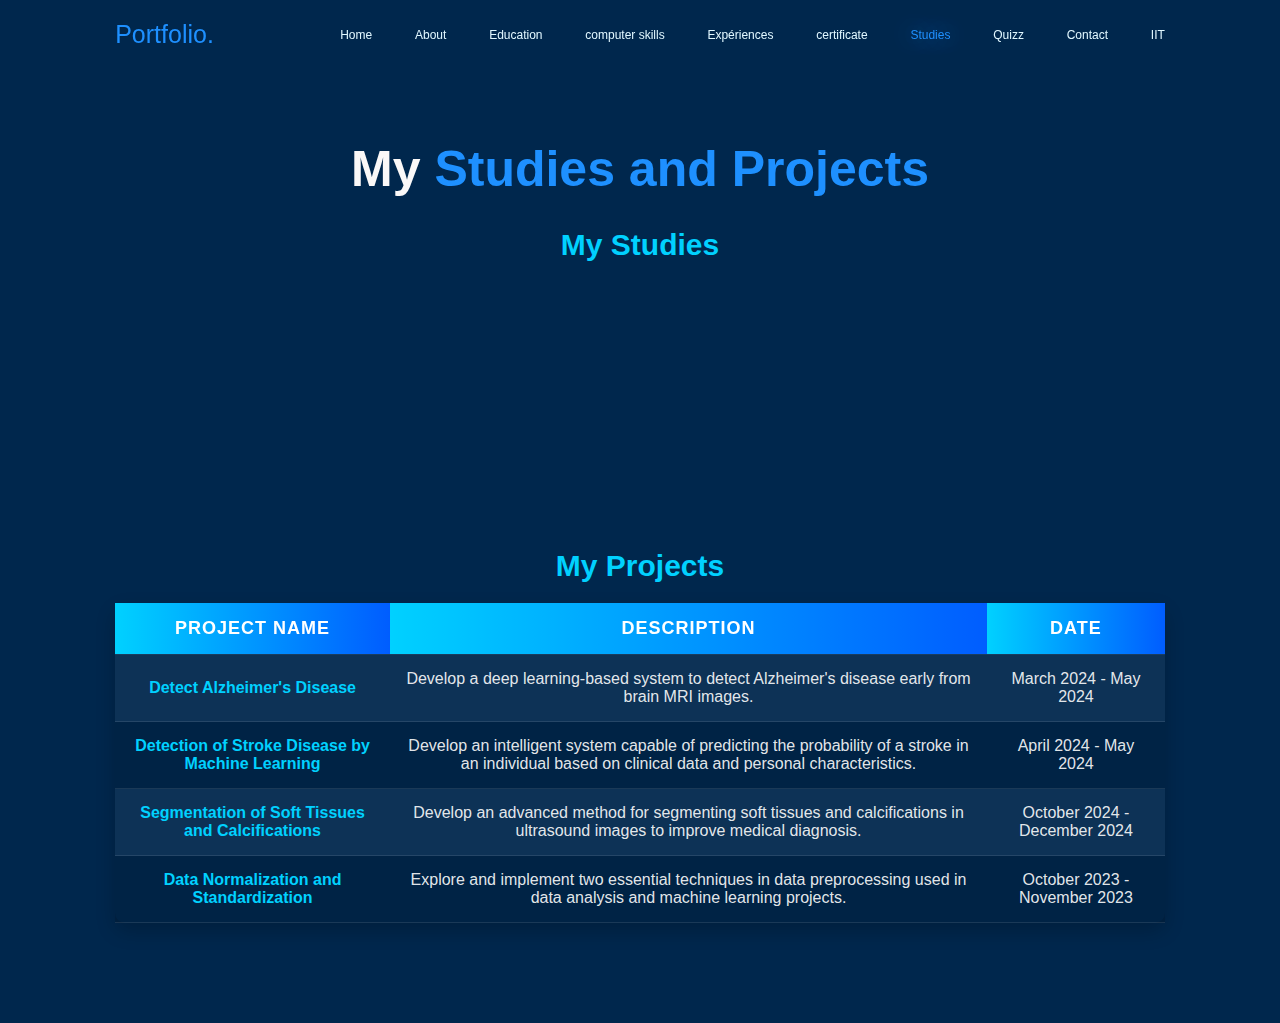
<file: Studies.html>
<!DOCTYPE html>
<html lang="fr">
<head>
    <meta charset="UTF-8">
    <meta name="viewport" content="width=device-width, initial-scale=1.0">
    <title>Studies</title>
    <link href='https://unpkg.com/boxicons@2.1.4/css/boxicons.min.css' rel='stylesheet'>

    <link rel="stylesheet" href="style.css">
</head>
<body>
   <header class="header">
    <a href="#" class="logo"><span>Portfolio.</span></a>
    <nav class="navbar">
        <a href="index.html" >Home</a>
        <a href="about.html">About</a>
        <a href="education.html">Education</a>
        <a href="Skills.html">computer skills</a>
        <a href="experiences.html">Expériences</a>
        <a href="Certifications.html">certificate</a>
        <a href="Studies.html"class="active">Studies</a>
        <a href="Quizz.html">Quizz</a>
        <a href="Contact.html">Contact</a>
        <a href="IIT.html">IIT</a>
    </nav>
    
   </header>
   <section class="experience" id="experience">
    <h2 class="heading">My <span>Studies and Projects</span></h2>

    <!-- Section pour les études -->
        <div class="studies">
            <h3 >My Studies</h3>

            <ul>
                <li>Web Development</li>
                <li>mobile Development</li>
                <li>Cloud computing</li>
                <li>Data Base </li>
                <li>Python programming </li>
                <li>Cyber sécurité</li>
           
                <li>Optimization and operational research</li>
                <li>Mathematics for engineers </li>
                <li>operating system</li>
                <li>Medical decision support and AI</li>
                <li>Image processing and multimedia </li>
                <li>Artificial intelligence</li>
            </ul>
        </div>
        
        <!-- Section pour les projets -->
        <div class="projects">
            
            <table>
                <caption>My Projects</caption>
                <thead>
                    <tr>
                        <th>Project Name</th>
                        <th>Description</th>
                        <th>Date</th>
                    </tr>
                </thead>
                <tbody>
                    <tr>
                        <td>Detect Alzheimer's Disease</td>
                        <td>Develop a deep learning-based system to detect Alzheimer's disease early from brain MRI images.</td>
                        <td>March 2024 - May 2024</td>
                    </tr>
                    <tr>
                        <td>Detection of Stroke Disease by Machine Learning</td>
                        <td>Develop an intelligent system capable of predicting the probability of a stroke in an individual based on clinical data and personal characteristics.</td>
                        <td>April 2024 - May 2024</td>
                    </tr>
                    <tr>
                        <td>Segmentation of Soft Tissues and Calcifications</td>
                        <td>Develop an advanced method for segmenting soft tissues and calcifications in ultrasound images to improve medical diagnosis.</td>
                        <td>October 2024 - December 2024</td>
                    </tr>
                    <tr>
                        <td>Data Normalization and Standardization</td>
                        <td>Explore and implement two essential techniques in data preprocessing used in data analysis and machine learning projects.</td>
                        <td>October 2023 - November 2023</td>
                    </tr>
                </tbody>
            </table>
        </div>
     </section>   
    </body>
</html>
</file>
<file: style.css>
* {
    margin: 0;  
    padding: 0;
    box-sizing: border-box; 
    text-decoration: none;
    border:none; 
    outline:none; 
    font-family: 'Poppins', sans-serif; 
}


:root {
   
 --bg-color: #00274d; /* Bleu foncé */
 --second-bg-color: #003366; /* Bleu intermédiaire */
 --main-color: #1e90ff; /* Bleu vif */
--text-color: #e0f7ff; /* Bleu très clair pour le texte */
}

    


html{
    font-size: 62.5%;
    overflow-x:hidden;

}

body{
   
display: flex;
flex-direction: column;
min-height: 100vh;
background: var(--bg-color);
color: var(--text-color);
margin: 0;
padding-top: 4rem;

}


.header{
    position:fixed;
    top:0;
    left:0;
    width:100%;
    padding:2rem 9%;
    background: var(--bg-color);
    display: flex;
    justify-content: space-between;
    align-items: center;
    z-index: 10000;

}
.logo {
    font-size: 2.5rem;
    color: var(--text-color);
    font-weight: 100;
    cursor: pointer;
    
}
.logo:hover{
    transform: scale(1.1);
}
.logo span{
    text-shadow: 0 0 25px var(var(--main-color));
}
.navbar a {
    font-size: 1.2rem;
    color: var(--text-color);
    margin-left: 4rem;
    font-weight: 500;
    cursor: pointer;
    text-decoration: none;
    
}

.navbar a:hover,
.navbar a.active {
    color: var(--main-color);
    text-shadow: 0 0 25px var(--main-color); 
}

.navbar {
        position: relative; /* S'assure qu'elle reste visible */
        cursor: pointer; 
 }


 section{
    width: 100%; 
    min-height: 100vh;
    padding: 10rem 9% 10rem;
   
}

.Home {
    display: flex;
    align-items: center; /* Centre verticalement l'image et le texte */
    justify-content: space-between; /* Sépare le texte et l'image */
    gap: 5rem; /* Ajoute de l'espace entre le texte et l'image */
    flex-wrap: wrap; /* S'assure que les éléments s'empilent si la largeur est réduite */
}


.Home-content {
    flex: 1; /* Le texte prend tout l'espace disponible */
    max-width: 60%; /* Ajuste la largeur du texte */
}

/* Titre principal */
.Home-content h1 {
    font-size: 4rem;
    font-weight: bold;
    color: var(--text-color);
    margin-bottom: 2rem;
}

.Home-content h1 span {
    color:rgb(170, 220, 253); /* Texte en bleu */
}



.Home-content .text-animate h3:hover {
    color: var(--main-color); /* Couleur bleue au survol */
}


.Home-content .text-animate h3 {
    font-size: 3.2rem;
    font-weight: 800;
    text-align: center;
    color: transparent;
    -webkit-text-stroke: 0.7px var(--main-color);/* ajoute une bordure extérieure (ou contour)*/
    position: relative;
    display: inline-block;
    animation: textSlide 12s infinite; /* Associe l'animation */
}
@keyframes textSlide {
    0% {
        transform: translateX(-100%); /* Commence à gauche */
        opacity: 0;
    }
    50% {
        transform: translateX(0); /* Position centrale */
        opacity: 1;
    }
    100% {
        transform: translateX(100%); /* Sort vers la droite */
        opacity: 0;
    }
}

.home-social {
    display: flex;
    gap: 1rem;
}

.home-social a {
    display: flex;
    justify-content: center;
    align-items: center;
    width: 50px;
    height: 50px;
    border: 2px solid var(--main-color);
    border-radius: 50%;
    color: var(--main-color);
    font-size: 1.9rem;
    transition: transform 0.3s, background 0.3s, box-shadow 0.3s;
}

.home-social a:hover {
    background: var(--main-color);
    color: #000;
    transform: scale(1.2);
    box-shadow: 0 0 15px var(--main-color);
}


.home-img {
    position: absolute; /* Permet un positionnement précis */
    top: 170px; /* Positionne l'image avec un espacement de 150px sous la navbar (ajustez selon votre navbar) */
    right: 20px; /* Place l'image à droite */
    width: 40%; /* La largeur de l'image est fixée à 40% du conteneur parent */
    height: auto; /* Adapte la hauteur selon le contenu */
    background: transparent;
    display: flex;
    justify-content: center; 
}

.home-img img {
    border-radius: 50%; /* Rond */
    width: 80vw; /* Largeur relative à la fenêtre */
    max-width: 450px; /* Limite maximale */
    min-width: 260px; /* Limite minimale */
    box-shadow: 0 0 30px var(--main-color); /* Effet d'ombre */
    cursor: pointer; /* Curseur pour montrer qu'elle est interactive */
    transition: 0.4s ease-in-out; /* Transition fluide  Effet de vitesse : lent au début et à la fin, rapide au milieu.*/
}

.home-img img:hover {
    transform: scale(1.1); /* Agrandit l'image de 20% */
    box-shadow: 0 0 50px var(--main-color), 0 0 100px var(--main-color); /* Ombre accentuée */
}


.Home-content P{
    font-size: 1.8rem;
    font-weight: 500;
    line-height: 1.9;
    max-width: 1000px;
    text-align: justify;
    margin: 2rem 0;
    font-family:'Segoe UI', Tahoma, Geneva, Verdana, sans-serif;
}












.about{
    display:flex;/*permet de contrôler la disposition des éléments enfants (alignement, direction, espacement, etc.) de manière flexible et dynamique.*/
    align-items: center;
    flex-direction: column;
    background: var(--second-bg-color);
    padding-bottom: 6rem;
}
    
.heading{
    font-size: 5rem;    
    margin-bottom:3rem ;
    text-align: center;
    font-family:'Franklin Gothic Medium', 'Arial Narrow', Arial, sans-serif;
    color: #faf8f8;
}
span{
    color:var(--main-color) ;
    font-family:'Franklin Gothic Medium', 'Arial Narrow', Arial, sans-serif;
}
.about-img {
    position: relative;/*positionner l'élément par rapport à sa position normal*/
    width: 25rem; /* Taille du conteneur */
    height: 25rem;
    top: 0;
    border-radius: 50%; 
    display: flex;
    justify-content: center; 
    align-items: center; 
    background: rgb(3, 3, 3); 
    box-shadow: 0 0 20px var(--main-color); 
   
}
/* Image ronde */
 img {
    width: 90%; 
    height: 90%;
    object-fit: cover; /* l'image remplir un conteneur sans déformation, mais elle peut couper certaines parties de l'image si nécessaire.*/
    border-radius: 50%; 
    border: 0.2rem solid var(--main-color);
}

/* Animation circulaire */
.about-img .circle-spin {
    position: absolute;/*permet de positionner un élément de manière très précise par rapport à son parent*/
    width: 100%;
    height: 100%;
    border-radius: 50%; 
    border: 0.2rem solid transparent; /* Bordure transparente */
    border-top: 0.2rem solid var(--main-color); /* Couleur du bord animé */
    animation: spin 3s linear infinite; /* Animation infinie */
    background: transparent; /* Assure un fond transparent */
}

/* Animation rotation */
@keyframes spin {
    0% {
        transform: rotate(0deg); /* Départ */
    }
    100% {
        transform: rotate(360deg); /* Rotation complète */
    }
}

.about .content {
    text-align: center; /* Centrer tout le contenu */
    margin: 0 auto;
    max-width: 800px; /* Limite la largeur pour un meilleur rendu */
    padding: 2rem 1rem; /* Ajoute un espacement interne */
}

.about .content h3 {
    font-size: 3rem;
    margin-bottom: 1.5rem;
    font-family: 'Trebuchet MS', 'Lucida Sans Unicode', 'Lucida Grande', 'Lucida Sans', Arial, sans-serif;
    color: rgb(129, 203, 252);
}

.about .content p {
    font-size: 1.6rem;
    line-height: 2;
    margin-bottom: 2rem;
    color: #f2f2f2;
}

/* Conteneur principal pour les informations de contact */
.contact-info {
    display: flex;
    justify-content: center;
    align-items: center;
    flex-wrap: wrap; /* Autorise le retour à la ligne sur petits écrans */
    gap: 2rem; /* Ajoute un espacement entre les items */
    padding: 2rem 0;
}

/* Style des éléments de contact */
.contact-item {
    background: var(--second-bg-color);
    padding: 2rem 2.5rem;
    border-radius: 15px;
    text-align: center;
    width: 280px; /* Taille fixe pour un rendu uniforme */
    box-shadow: 0 8px 15px rgba(0, 0, 0, 0.3);
    transition: transform 0.3s ease, box-shadow 0.3s ease;
}

.contact-item:hover {
    transform: translateY(-10px);
    box-shadow: 0 15px 30px rgba(0, 0, 0, 0.5);
    cursor: pointer;
}

/* Icônes dans les éléments de contact */
.contact-item i {
    font-size: 2.5rem;
    color: var(--main-color);
    margin-bottom: 1rem;
}

/* Texte dans les éléments de contact */
.contact-item p {
    font-size: 1.4rem;
    color: #ffffff;
    margin-top: 0.5rem;
    word-wrap: break-word; /* Permet de gérer les longues chaînes */
}

.contact-item:hover i {
    color: #d7e60a; 
}

.contact-item:hover p {
    color: #d7e60a; 
}

/* Responsive Design */
@media (max-width: 768px) {
    .about .content h3 {
        font-size: 2.5rem;
    }

    .about .content p {
        font-size: 1.4rem;
    }

    .contact-item {
        width: 100%; /* S'étend sur toute la largeur de l'écran */
        max-width: 300px;
    }

    .contact-info {
        gap: 1.5rem; /* Réduit l'espace entre les items */
    }
}

@media (max-width: 480px) {
    .about .content h3 {
        font-size: 2rem;
    }

    .about .content p {
        font-size: 1.2rem;
    }

    .contact-item {
        padding: 1.5rem;
    }

    .contact-item i {
        font-size: 2rem;
    }

    .contact-item p {
        font-size: 1.2rem;
    }
}









.education {
    display: flex;
    justify-content: center;
    align-items: center;
    flex-direction: column;
    min-height: auto;
    padding-bottom: 5rem;
  }
  
  .education .heading {
  
    margin-bottom: 2rem;
    text-align: center;
    color: rgb(252, 249, 249);
  }

  .education-column .title {
    font-size: 2.5rem;
    margin-bottom: 1.5rem;
  }
  
  .education-box.education-content {
    position: relative;
    margin-bottom: 2rem;
  }
  
  .education-box.education-content::before {
    content: '';
    position: absolute;
    top: 0;
    left: 50%; /* Center the circle horizontally */
    transform: translateX(-50%); /* Offset the circle horizontally */
    width: 2rem;
    height: 2rem;
    background: var(--main-color);
    border-radius: 50%;
    z-index: 2;
  }
  
  .education-content .content {
    position: relative;
    padding: 1.5rem;
    border: 0.2rem solid var(--main-color);
    border-radius: 0.6rem;
    margin-bottom: 2rem;
    
  }
  

  .education-content .Year {
    font-size: 1.7rem;
    color: rgb(6, 123, 128);
    padding-bottom: 0.5rem;
    font-weight: bold;
  }
  
  .education-content .Year i {
    margin-right: 0.5rem;
  }
  
  .education-content h3 {
    font-size: 1.8rem;
    margin: 0.5rem 0;
    font-weight: bold;
  }
  
  .education-content p {
    font-size: 1.4rem;
    line-height: 1.6;
  }







 

/* Section Contact */
.contact {
    padding-bottom: 7rem;
    background: var(--second-bg-color);
}

.contact form {
    max-width: 70rem;
    margin: 0 auto;
    text-align: center;
}

.contact form .input-box {
    display: flex; /* Utilisation de Flexbox */
    justify-content: space-between;
    flex-wrap: wrap;
}

.contact form .input-box .input-field {
    position: relative;
    width: 49%; /* Largeur pour afficher deux champs côte à côte */
    margin: 0.8rem 0;
}

.contact form .input-box input,
.contact form .textarea-field textarea {
    width: 100%;
    padding: 1.5rem;
    font-size: 1.6rem;
    color: var(--text-color);
    background: transparent;
    border-radius: 0.6rem;
    border: 0.2rem solid var(--main-color);
}

/* Placeholder Styling */
.contact form .input-box input::placeholder,
.contact form .textarea-field textarea::placeholder {
    color: var(--text-color);
}

/* Focus Effect */
.contact form .focus {
    position: absolute;
    top: 0;
    left: 0;
    width: 0;
    height: 100%;
    background: var(--second-bg-color);
    border-radius: 0.6rem;
    z-index: -1;
    transition: width 0.3s ease-in-out;
}



/* Champ Textarea */
.contact form .textarea-field {
    position: relative;
    width: 100%;
    margin: 0.8rem 0 2.7rem;
}

.contact form .textarea-field textarea {
    resize: none; /* Empêche le redimensionnement */
}

/* Suppression des flèches pour les champs number */
input[type="number"]::-webkit-inner-spin-button,
input[type="number"]::-webkit-outer-spin-button {
    -webkit-appearance: none;
    margin: 0;
}

/* Style du bouton d'envoi */
.contact form .btn-box {
    margin-top: 2rem;
}

.contact form .btn-box .btn {
    cursor: pointer;
    padding: 1rem 2rem;
    font-size: 1.6rem;
    background: var(--main-color);
    color: white;
    border: none;
    border-radius: 0.6rem;
    transition: background-color 0.3s ease;
}

.contact form .btn-box .btn:hover {
    background-color: rgb(13, 236, 199); /* Effet hover */
}

/* Styles d'erreur */
.error {
    border-color: red;
    background-color: #ffdddd;
}

.error-message {
    color: red;
    font-size: 1.4rem;
    margin-top: 0.5rem;
    text-align: left;
}







.skills{
    background: var(--second-bg-color);
}

.skills-rows {
    display: flex;
    flex-wrap: wrap; /* Permet au contenu de se déplacer sur la ligne suivante si nécessaire */
    gap: 20px; /* Espacement entre les éléments */
   
    justify-content: center; /* Centre les éléments horizontalement */
    align-items: center; /* Centre les éléments verticalement */
   
  
}

/* Chaque container de compétences */
.skills-container {
    border-radius: 10px; /* Coins arrondis */
    border: 2px solid #38bdf8; /* Bordure bleue claire */
    
    position: relative;
    transition: background 0.5s ease-in-out, border-color 0.5s ease-in-out; /* Transition fluide pour le cadre */
    width: 100%; /* Adapte à la largeur du parent */
    max-width: 300px; /* Augmente la largeur maximale pour agrandir les carrés */
    height: auto; /* Ajuste automatiquement la hauteur selon le contenu */
    padding: 20px; /* Augmente l'espace interne pour agrandir visuellement */
    margin: 15px; /* Augmente l'espace entre les conteneurs */
    cursor: pointer;
}


/* Effet hover sur le container de compétences */
.skills-container:hover {
    background: linear-gradient(
        to right,
        #926060, /* Rouge */
        #fd850d, /* Orange */
        #adad1c  /* Jaune */
    );
    background-size: 200% 100%; /* Étendre le dégradé à deux fois la largeur */
    animation: slide-bg 3s ease-in-out infinite; /* Animation de translation */
}

/* Animation pour déplacer le dégradé de gauche à droite et retour */
@keyframes slide-bg {
    0% {
        background-position: 100% 0%; /* Commence à la droite */
    }
    50% {
        background-position: 0% 0%; /* Milieu : à gauche */
    }
    100% {
        background-position: 100% 0%; /* Retour à droite */
    }
}


h2 {
    text-align: center;
    font-size: 20px;
    margin-bottom: 20px;
    color: #e2e9ec;
}

.skill {
    margin-bottom: 20px;
}

.skill p {
    display: flex;
    justify-content: space-between;
    margin: 0 0 8px;
    font-size: 16px;
}

.progress {
    background-color: #374151;
    border-radius: 20px;

    height: 8px;
    margin: 5px 0; 
}

.progress-bar {
    background-color: #38bdf8;
    height: 100%;
    transition: width 0.3s ease-in-out;
}

/* Effet hover supplémentaire (si besoin) */
.skills-container:hover {
    background-color:transparent; /* Couleur de fond rouge */
    transition: background-color 0.3s ease-in-out; /* Transition fluide */
}


/*Utilisez px lorsque vous avez besoin d'une taille absolue et constante, comme pour des éléments de mise en page où la taille ne doit pas changer.
Utilisez rem lorsque vous souhaitez que les éléments s'ajustent de manière flexible, en particulier pour les tailles de texte, pour rendre votre site plus accessible et adaptable.*/








.certificat {
    background: var(--second-bg-color); /* Fond sombre */
   
    
}
.certif-container {
    display: grid;
    grid-template-columns: repeat(3,1fr);/*Cette règle crée une grille avec 3 colonnes, et chaque colonne prendra un tiers de la largeur totale de l'espace disponible.*/
    align-items: center; /* Active Flexbox pour aligner les éléments */
    
    gap: 2.5rem; /* Espacement entre les éléments */
}

.certif-container .certif-box {
   position:relative;
   border-radius: 2rem;
   box-shadow: 0 0 1rem var(--bg-color);
   overflow: hidden;
   display: flex;
}

.certif-box img {
    width: 100%; /* L'image occupe toute la largeur de sa boîte */
    height: auto; /* Maintient les proportions */
    object-fit: cover; /* Ajuste l'image pour remplir la boîte */
    border-radius: 15px; /* Coins arrondis */
    transition: transform 0.5s ease;
}


/* Centrer la quatrième image uniquement */
.certif-box.center-img {
    display: flex;
    justify-content: center; /* Centre l'élément horizontalement */
    align-items: center;     /* Centre l'élément verticalement */
}

.certif-box.center-img img {
    max-width: 80%; /* Limite la taille de l'image, vous pouvez ajuster */
    object-fit: cover; /* Assurez-vous que l'image remplit bien l'espace */
    border-radius: 15px; /* Coins arrondis, si nécessaire */
}




.certif-layer {
    position:absolute;
    top: 0;
    left: 0;
    width: 100%;
    height: 100%;
    background:linear-gradient(rgba(2, 2, 2, 0.85),var(--main-color)) ; /* Couche sombre semi-transparente */
    color: white;
    display: flex;
    flex-direction: column;
    justify-content: center;
    align-items: center;
    text-align: center;
    opacity: 0; /* Masque par défaut */
    transition: opacity 0.5s ease;
    padding: 2rem; 
    cursor: pointer;
}

.certif-box:hover .certif-layer {
    opacity: 1; /* Affiche la couche au survol */
}

.certif-layer h4 {
    font-size: 2.2rem;
    margin-bottom: 1rem;
    color: #10e9f8; /* Couleur de l'accent pour les titres */
}

.certif-layer p {
    font-size: 1.6rem;
    margin: .3rem 0 1rem;
    font-family: 'Gill Sans', 'Gill Sans MT', Calibri, 'Trebuchet MS', sans-serif;
    color: #ddd; /* Couleur douce pour le texte */
}








.exper-container {
    display: flex;
    justify-content: center;
    align-items: center;
    flex-wrap: wrap;
    gap: 2rem; /* Ajoute un espacement entre les boîtes */
    margin-top: 3rem;
}


.exper-container .exper-box {
    flex: 1 1 30rem;
    background: var(--second-bg-color);
    border-radius: 2rem; /* Ajuste la courbure des coins */
    text-align: center;
    border: 0.5rem solid var(--bg-color); /* Bordure ajustée */
    transition:.5s ease;

}
.exper-container .exper-box:hover{
    border-color:var(--main-color) ;
    transform: scale(1.02);
}

.exper-box i {
    font-size: 1.6rem; /* Augmente la taille des icônes */
    color: var(--main-color);
    margin-bottom: 1rem; /* Ajoute de l'espace sous l'icône */
}

.exper-box h3 {
    font-size: 2.4rem; /* Augmente la taille des titres */
    color: rgb(32, 185, 206);
    margin: 1rem 0;
}
strong{
    color: #079cf8;
}

.exper-box p {
    font-size: 2.2rem; /* Augmente la taille des paragraphes */
    color: var(--text-color-light);
    margin: 1rem 0;
    text-align: center;
}












.experience {
    background:var(--bg-color); /* Dégradé de couleurs moderne */
 
}

/* Style pour la section "My Studies" */
.studies {
    margin-bottom: 3rem;
}

/* Style pour la section "My Studies" */
.studies h3 {
    font-size: 3rem;
    color: #00d1ff;
    text-align: center;
    margin-bottom: 2rem;
}
    
.studies ul {
    list-style: none;
    display: grid;
    grid-template-columns: repeat(auto-fit, minmax(250px, 1fr));
    /*auto-fit fait en sorte que la grille ajuste le nombre de colonnes automatiquement en fonction de la taille de la fenêtre ou du conteneur parent.*/
   /*: Crée des colonnes flexibles avec un minimum de 250px.*/
    gap: 1.5rem;
    
}


.studies ul li {
    background-color: rgba(0, 0, 0, 0.4); /* Arrière-plan semi-transparent */
    padding: 1.2rem;
    border-radius: 12px;
    font-size: 1.8rem;
    text-align: center;
    margin-bottom: 1rem;
    color: #ffffff;
    box-shadow: 0 4px 6px rgba(0, 0, 0, 0.3); /* Ajout d'une ombre pour un effet moderne */
    
}

.studies ul li:hover {
    background-color: rgba(0, 209, 255, 0.8); /* Changement de couleur survol */
    transform: translateY(-8px) rotate(-2deg); /* Effet de déplacement et légère rotation */
    box-shadow: 0 8px 12px rgba(0, 209, 255, 0.4); /* Augmentation de l'ombre pour plus de profondeur */
}


/* Effet d'entrée en cascade pour les éléments */
.studies ul li {
    opacity: 0;
    transform: translateY(20px);
    animation: slideIn 0.6s forwards ease-out;
}


/* Style pour la section "My Projects" */
.projects table {
    width: 100%;
    border-collapse: collapse;
    margin-top: 1.5rem;
    box-shadow: 0 8px 20px rgba(0, 0, 0, 0.2);
    border-radius: 10px;
    animation: slideIn 1s ease-out;
}

.projects caption {
    
    font-size: 3rem;
    font-weight: bold;
    color: #00d1ff;
    margin-bottom: 2rem;
}

.projects th,
.projects td {
    padding: 1.5rem;
    text-align: center;
    font-size: 1.6rem;
    border-bottom: 1px solid rgba(255, 255, 255, 0.1);
}

.projects th {
    background: linear-gradient(90deg, #00d1ff, #005dff);
    color: white;
    text-transform: uppercase;
    letter-spacing: 1px;
    font-size: 1.8rem;
    position: sticky;
    top: 0;
  
}

.projects tbody tr {
    background-color: rgba(255, 255, 255, 0.05);
    transition: background-color 0.3s ease, transform 0.3s ease;
}

.projects tbody tr:nth-child(even) {
    background-color: rgba(0, 0, 0, 0.1);
}

.projects tbody tr:hover {
    background-color: transparent;
    color: white;
    transform: scale(1.03);
    box-shadow: 0 0 10px rgba(0, 209, 255, 0.5);
}

.projects td {
    color: rgba(255, 255, 255, 0.9);
}

.projects td:first-child {
    font-weight: bold;
    color: #00d1ff;
}

/* Responsivité */
@media (max-width: 768px) {
    .projects th, .projects td {
        font-size: 1.4rem;
        padding: 1rem;
    }

    .projects caption {
        font-size: 1.8rem;
    }

    .projects ol {
        font-size: 2.5rem;
    }
}

@media (max-width: 480px) {
    .projects table {
        font-size: 1.2rem;
    }

    .projects th,
    .projects td {
        font-size: 1.2rem;
    }

    .projects caption {
        font-size: 1.6rem;
    }

    .projects ol {
        font-size: 2rem;
    }
}

/* Animations */
@keyframes fadeIn {/*Cette animation fait apparaître un élément progressivement en ajustant son opacité et en déplaçant son position verticale.*/
    from {
        opacity: 0;
        transform: translateY(-20px);
    }
    to {
        opacity: 1;
        transform: translateY(0);
    }
}

@keyframes slideIn {/*Cette animation déplace un élément depuis la gauche tout en augmentant son opacité.*/
    from {
        opacity: 0;
        transform: translateX(-50px);
    }
    to {
        opacity: 1;
        transform: translateX(0);
    }
}













main {
    padding: 20px;
    max-width: 800px;
    margin: 0 auto;
    background-color:#eef2f7;
    box-shadow: 0 4px 8px rgba(0, 0, 0, 0.1);
    border-radius: 8px;
}

/* Form Styles */
.test {
    font-size: 30px;
    text-align: center;
    color: #070707;
    padding: 0;
}
h4{
    color:#000;
    font-size:large;
}


/* Style pour la section des questions */
.question {
    font-family: Arial, sans-serif; /* Police du texte */
    font-size: 16px; /* Taille de la police */
    color: #0c0b0b; /* Couleur du texte */
    margin-bottom: 20px; /* Espace sous chaque question */
    border: 1px solid #141414;
    padding: 10px;
    margin-bottom: 15px;
    border-radius: 8px;
}

.question p {
    font-weight: bold; /* Mettre la question en gras */
    margin-bottom: 10px; /* Espacement entre la question et les options */
    font-family: 'Segoe UI', Tahoma, Geneva, Verdana, sans-serif;
    color: #000;
}

.question label {
    display: block; /* Affiche chaque label sur une nouvelle ligne */
    margin-bottom: 8px; /* Espacement entre les labels */
    font-size: 14px; /* Taille de la police des options */
}

.question input[type="radio"] {
    margin-right: 10px; /* Espace entre le bouton radio et le texte */
}


/* Style du bouton de soumission */
#submit-btn {
    background-color: #4caf9e;
    color: white;
    padding: 10px 20px;
    border: none;
    border-radius: 5px;
    cursor: pointer;
    transition: all 0.3s ease; /* Animation fluide pour les changements */
}

#submit-btn:hover {
    background-color: #51d0f0; /* Couleur plus claire au survol */
    box-shadow: 0 4px 8px rgba(0, 0, 0, 0.2); /* Ajout d'une ombre */
}

#submit-btn:active {
    background-color: #1f81b9; /* Couleur encore plus foncée */
    transform: scale(0.98); /* Réduction légère à l'appui */
}

#submit-btn:disabled {
    background-color: #070707; /* Couleur pour l'état désactivé */
    cursor: not-allowed; /* Indique que l'action n'est pas permise */
    opacity: 0.6; /* Rendre le bouton désactivé un peu transparent */
}

/* Style pour la minuterie */
#timer {
    font-size: 18px;
    font-weight: bold;
    color: #340de4;
    margin-top: 10px;
}



/* Message d'encouragement ou félicitations */

.score {
    font-size: 24px;
    font-weight: bold;
    text-align: center;
    margin-bottom: 20px;
    padding: 10px;
    border-radius: 8px;
    transition: color 0.3s ease, background-color 0.3s ease;

}

.red {
    color: #f44336; /* Rouge vif pour tout le texte */
}

.green {
    color: #4CAF50; /* Vert vif pour tout le texte */
}

.message {
    font-size: 18px;
    font-weight: bold;
    padding: 10px;
    margin: 20px 0;
    border-radius: 5px;
    text-align: center;
    transition: background-color 0.3s ease, color 0.3s ease;
}








/* Centrer le conteneur principal pour les réponses incorrectes */
.incorrect-answers {
    background-color: #f9f9f9; /* Fond légèrement gris pour distinguer la section */
    border: 1px solid #ddd; /* Bordure gris clair autour du conteneur */
    padding: 15px;
    margin: 20px auto; /* Centrer le conteneur avec une marge automatique */
    border-radius: 8px; /* Coins arrondis pour un effet plus moderne */
    width: 85%; /* Largeur du conteneur, ajustez selon vos préférences */
    max-width: 600px; /* Largeur maximale pour ne pas trop élargir sur grands écrans */
    text-align: left; /* Aligner le texte à gauche dans le conteneur */
    justify-content: center;
}

/* Centrer le titre de la section des réponses correctes */
.incorrect-answers strong {
    font-size: 18px;
    font-weight: bold;
    color: #333; /* Couleur sombre pour le titre */
    margin-bottom: 10px; /* Espacement sous le titre */
    justify-content: center;
}

/* Style pour la liste des réponses incorrectes */
.incorrect-answers ul {
    list-style-type: none; /* Retirer les puces */
    padding-left: 0; /* Enlever le retrait gauche de la liste */
    margin: 0; /* Retirer la marge par défaut de la liste */
    display: flex; /* Utiliser Flexbox pour les aligner horizontalement */
    flex-wrap: wrap; /* Permet aux éléments de se réorganiser sur plusieurs lignes si nécessaire */
    gap: 15px; /* Ajouter un espacement entre les éléments */
}

/* Style pour chaque élément de la liste */
.incorrect-answers li {
    font-size: 16px;
    color: #333; /* Texte en gris foncé */
    display: inline; /* Affichage en ligne pour chaque élément */
}









/* Conteneur titre et image */
.title-container {
    display: flex;
    justify-content: space-between; /* Titre à gauche, logo à droite */
    align-items: center; /* Aligne verticalement le titre et le logo */
    margin-bottom: 2rem;
    width: 100%; /* Assure que le conteneur occupe toute la largeur disponible */
  
}

/* Titre */
h1 {
    font-size: 5rem;
    color: #00d1ff;
    margin: 0; /* Supprime les marges par défaut */
    flex-grow: 1; /* Permet au titre de prendre toute la largeur restante */
    text-align: center; /* Centre le texte */
}

/* Conteneur de l'image / Logo */
.logo-container img {
    width: 150px; /* Taille du logo */
    height: auto;
    border-radius: 50%; /* Rend le logo circulaire */
}

/* Conteneur de la vidéo */
/* Conteneur de la vidéo */
.video-container {
    position: relative; /* Position relative pour les enfants positionnés */
    width: 100%; /* Occupe toute la largeur */
    max-width: 800px; /* Largeur maximale */
    margin: 0 auto; /* Centre horizontalement */
    border-radius: 10px; /* Coins arrondis */
    aspect-ratio: 18/ 9; /* Ratio vidéo standard */

    margin-bottom: 50px; /* Ajoute un espacement en bas entre la vidéo et le contenu en dessous */
}


/* Vidéo ou iframe */
.video-container iframe {
    position: absolute; /* Remplit tout le conteneur parent */
    top: 0;
    left: 0;
    width: 100%; /* Largeur complète */
    height: 100%; /* Hauteur complète */
    object-fit: cover; /* Ajuste sans déformer */
    border: none; /* Supprime la bordure */
}

/* Conteneur principal */
.iit-content {
    display: flex;
    justify-content: space-between; /* Espace entre les colonnes */
    align-items: flex-start; /* Aligne en haut verticalement */
    flex-wrap: wrap; /* Passe en colonne si l'espace est insuffisant */
    gap: 2rem; /* Espacement entre les colonnes */
    padding: 20px 30px;
    color: #003366;
    font-family: Arial, sans-serif;
    line-height: 1.6;
}

/* Partie gauche */
.iit-left p {
    margin: 5px 0;
    font-size: 16px;
    color: #f4f5f7;
    font-family: 'Lucida Sans', sans-serif;
}

.iit-left i {
    margin-right: 8px; /* Espacement à droite des icônes */
    color: #f4f5f7; /* Couleur des icônes */
}

/* Partie droite : Réseaux sociaux */
.iit-right h3,
.iit-right p {
    font-size: 16px;
    color: #f4f5f7;
    margin: 5px 0;
    font-family: 'Lucida Sans', sans-serif;
}

.social-icons a {
    color: #1283f5; /* Couleur des icônes */
    margin: 0 10px; /* Espacement entre les icônes */
    transition: color 0.3s ease, transform 0.3s ease;
}

.social-icons a:hover {
    color: #fff; /* Changement de couleur au survol */
    transform: scale(1.2); /* Agrandissement au survol */
}

/* Footer */
.footer {
    display: flex;
    justify-content: space-between; /* Séparation des blocs */
    align-items: center;
    flex-wrap: wrap; /* Passe à la ligne si nécessaire */
    padding: 2rem 9%;
    background-color: var(--second-bg-color);
    gap: 2rem; /* Espacement entre les éléments */
}

.footer-text p {
    font-size: 1rem;
    color: #f4f5f7;
    margin: 0;
}

.footer-iconTop a {
    display: inline-flex;
    justify-content: center;
    align-items: center;
    padding: 0.8rem;
    background: var(--main-color);
    border-radius: 0.8rem;
    transition: 0.5s ease;
}

.footer-iconTop a:hover {
    box-shadow: 0 0 1rem var(--main-color);
}

.footer-iconTop a i {
    font-size: 2.4rem;
    color: var(--second-bg-color);
}

/* Responsive Design */
@media (max-width: 768px) {
    .title-container {
        flex-direction: column; /* Les éléments passent à la ligne */
        align-items: center;
    }

    h1 {
        font-size: 4rem;
    }

    .logo-container img {
        width: 120px; /* Taille réduite pour le logo */
    }

    .iit-content {
        flex-direction: column;
        text-align: center;
    }

    .iit-left p,
    .iit-right p {
        font-size: 14px;
    }
}

@media (max-width: 480px) {
    h1 {
        font-size: 3rem;
    }

    .logo-container img {
        width: 100px;
    }

    .iit-left p,
    .iit-right p {
        font-size: 12px;
    }

    .footer-text p {
        font-size: 0.9rem;
    }

    .footer-iconTop a i {
        font-size: 2rem;
    }
}




/* Media queries pour un design réactif */
@media (max-width: 991px) {
    .header {
        padding: 2rem 5%;
    }

    .navbar {
        justify-content: center;
        gap: 1rem;
    }

    .navbar a {
        font-size: 1.2rem;
        margin: 0; /* Supprime le margin-left */
    }

    section {
        padding: 8rem 5%;
    }
}

@media (max-width: 576px) {
    .header {
        flex-direction: column;
        align-items: center;
        padding: 2rem;
    }

    .logo {
        font-size: 2rem;
    }

    .navbar {
        flex-direction: column;
        align-items: center;
        gap: 0.5rem;
    }

    .navbar a {
        font-size: 1rem;
    }

    section {
        padding: 3rem 3%;
    }
}
</file>
